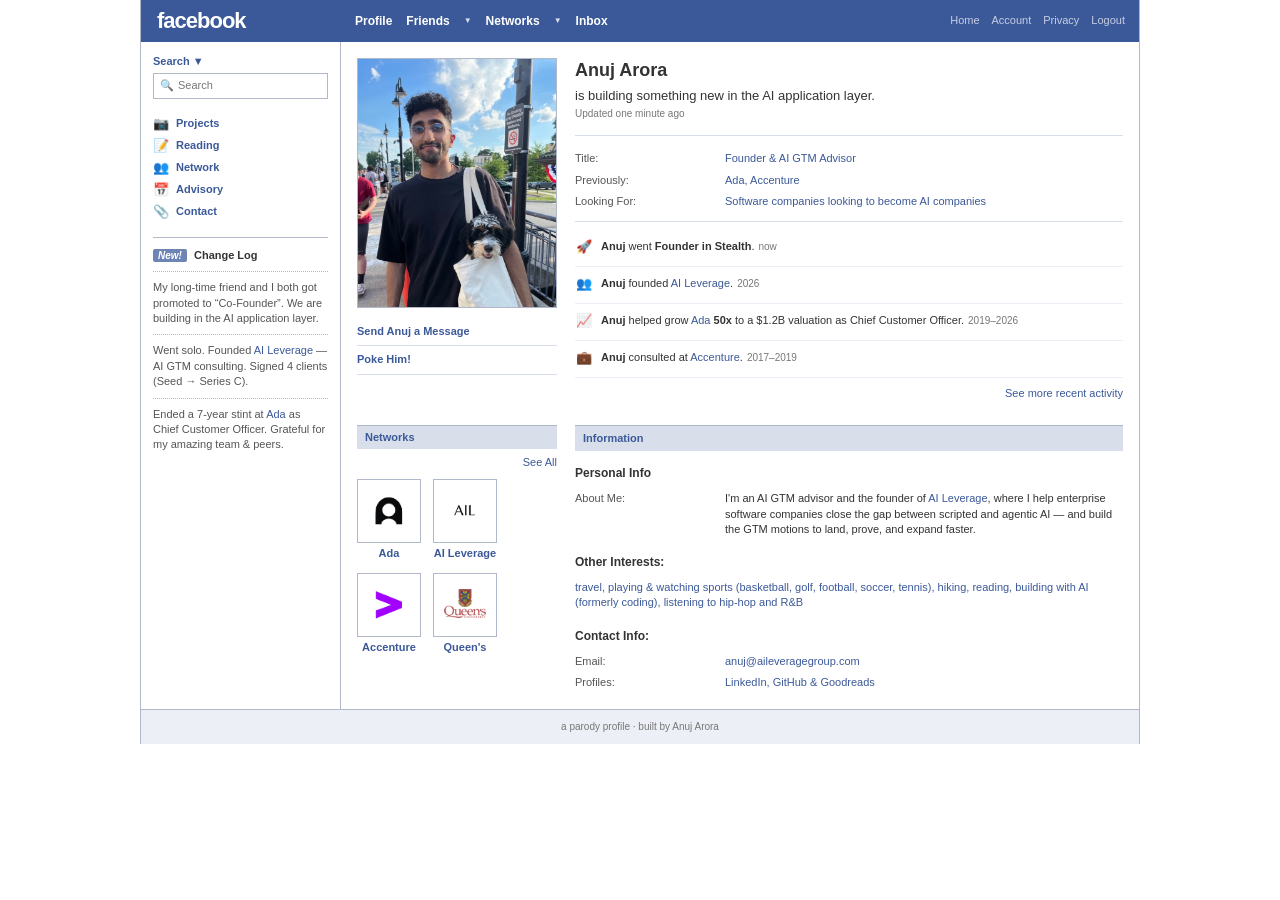
<file: index.html>
<!DOCTYPE html>
<html lang="en">
<head>
  <meta charset="UTF-8" />
  <meta name="viewport" content="width=device-width, initial-scale=1.0" />
  <title>Anuj Arora | facebook</title>
  <meta name="description" content="AI GTM advisor and founder of AI Leverage. Former Chief Customer Officer at Ada. (Now in glorious 2007 vision.)" />
  <meta name="author" content="Anuj Arora" />

  <meta property="og:title" content="Anuj Arora" />
  <meta property="og:description" content="AI GTM advisor and founder of AI Leverage. Former Chief Customer Officer at Ada." />
  <meta property="og:image" content="https://anujarora8.github.io/headshot.jpg" />
  <meta property="og:url" content="https://anujarora8.github.io/" />
  <meta property="og:type" content="website" />
  <meta name="twitter:card" content="summary" />
  <meta name="twitter:title" content="Anuj Arora" />
  <meta name="twitter:description" content="AI GTM advisor and founder of AI Leverage. Former Chief Customer Officer at Ada." />
  <meta name="twitter:image" content="https://anujarora8.github.io/headshot.jpg" />

  <link rel="icon" type="image/png" href="favicon.png" />
  <link rel="apple-touch-icon" href="apple-touch-icon.png" />
  <meta name="theme-color" content="#3b5998" />

  <style>
    :root {
      --fb-blue: #3b5998;
      --fb-blue-dark: #2f477a;
      --fb-link: #3b5998;
      --fb-light: #d8dfea;
      --fb-lighter: #eceff5;
      --fb-border: #b0b8c9;
      --fb-text: #333;
      --fb-gray: #777;
    }

    * { box-sizing: border-box; }

    body {
      margin: 0;
      background: #fff;
      color: var(--fb-text);
      font-family: 'Lucida Grande', Tahoma, Verdana, Arial, sans-serif;
      font-size: 11px;
      line-height: 1.4;
    }

    a { color: var(--fb-link); text-decoration: none; }
    a:hover { text-decoration: underline; }

    .page { max-width: 1000px; margin: 0 auto; border-left: 1px solid var(--fb-border); border-right: 1px solid var(--fb-border); }

    /* ---------- Top bar ---------- */
    .topbar {
      background: var(--fb-blue);
      display: flex;
      align-items: stretch;
      height: 42px;
    }
    .logo {
      background: var(--fb-blue);
      color: #fff;
      font-family: 'Lucida Grande', Tahoma, sans-serif;
      font-weight: bold;
      font-size: 22px;
      letter-spacing: -1px;
      padding: 0 16px;
      display: flex;
      align-items: center;
      width: 200px;
    }
    .nav {
      flex: 1;
      display: flex;
      align-items: center;
      gap: 14px;
      padding: 0 14px;
      color: #fff;
      font-size: 12px;
    }
    .nav span { cursor: default; user-select: none; }
    .nav .primary { font-weight: bold; }
    .nav .caret { font-size: 8px; opacity: 0.8; }
    .nav .right {
      margin-left: auto;
      display: flex;
      gap: 12px;
      font-size: 11px;
      color: #c5cee4;
    }
    .nav .right a { color: #c5cee4; }

    /* ---------- Layout ---------- */
    .layout { display: flex; }
    .sidebar { width: 200px; flex: 0 0 200px; padding: 12px; border-right: 1px solid var(--fb-border); }
    .main { flex: 1; background: #fff; }

    /* ---------- Sidebar ---------- */
    .search label { font-weight: bold; color: var(--fb-blue); display: block; margin-bottom: 4px; }
    .search .box {
      border: 1px solid var(--fb-border);
      background: #fff;
      padding: 4px 6px;
      display: flex;
      align-items: center;
      gap: 4px;
      color: var(--fb-gray);
    }
    .search .box span { color: #aaa; }

    .navlist { list-style: none; margin: 14px 0; padding: 0; }
    .navlist li { display: flex; align-items: center; gap: 7px; padding: 3px 0; color: var(--fb-link); font-weight: bold; }
    .navlist .ico {
      width: 16px; height: 16px;
      display: inline-flex; align-items: center; justify-content: center;
      font-size: 13px; flex: 0 0 16px;
    }
    .navlist a { font-weight: bold; }

    .changelog { border-top: 1px solid var(--fb-border); padding-top: 10px; margin-top: 12px; color: #555; }
    .changelog .tag {
      background: #6d84b4; color: #fff; font-weight: bold; font-style: italic;
      padding: 1px 5px; border-radius: 2px; font-size: 10px; margin-right: 4px;
    }
    .changelog strong { color: #333; }
    .changelog .cl-item { border-top: 1px dotted var(--fb-border); padding-top: 8px; margin-top: 8px; }
    .changelog .cl-item p { margin: 0; }

    .ad {
      margin-top: 16px;
      border: 1px solid var(--fb-border);
      text-align: center;
      background: linear-gradient(#5a5a5a, #2c2c2c);
      color: #fff;
      padding: 22px 10px 16px;
    }
    .ad .kicker { font-size: 9px; color: #bbb; letter-spacing: 1px; text-transform: uppercase; }
    .ad .mark { font-size: 26px; font-weight: bold; letter-spacing: 1px; margin: 18px 0 6px; }
    .ad .mark em { color: #f7b500; font-style: normal; }
    .ad .sub { font-size: 10px; color: #cfcfcf; }

    /* ---------- Main / profile head ---------- */
    .profile-top { display: flex; gap: 18px; padding: 16px; }
    .photo {
      width: 200px; flex: 0 0 200px;
    }
    .photo img { width: 100%; aspect-ratio: 4 / 5; object-fit: cover; object-position: top center; display: block; border: 1px solid var(--fb-border); }
    .photo .actions { margin-top: 10px; }
    .photo .actions a { display: block; padding: 6px 0; border-bottom: 1px solid var(--fb-light); font-weight: bold; }

    .id { flex: 1; }
    .id h1 { font-size: 18px; font-weight: bold; color: #333; margin: 0 0 4px; }
    .id .status { font-size: 13px; color: #333; margin-bottom: 2px; }
    .id .updated { font-size: 10px; color: var(--fb-gray); margin-bottom: 14px; }

    .info-table { border-top: 1px solid var(--fb-light); padding-top: 12px; }
    .info-table .row { display: flex; padding: 3px 0; }
    .info-table .k { width: 150px; flex: 0 0 150px; color: #555; }
    .info-table .v { color: var(--fb-link); }

    /* ---------- Mini feed ---------- */
    .feed { padding: 8px 0 0; margin-top: 8px; border-top: 1px solid var(--fb-light); }
    .feed .item {
      display: flex; align-items: flex-start; gap: 8px;
      padding: 9px 0; border-bottom: 1px solid var(--fb-lighter);
    }
    .feed .fico {
      width: 18px; height: 18px; flex: 0 0 18px;
      display: inline-flex; align-items: center; justify-content: center; font-size: 13px;
    }
    .feed .txt { flex: 1; }
    .feed .time { color: var(--fb-gray); font-size: 10px; margin-left: 4px; }
    .feed .x { color: #ccc; font-size: 12px; }
    .feed .more { text-align: right; padding: 8px 0; }

    /* ---------- Mutual friends ---------- */
    .mutual { margin-top: 0; }
    .panel-head {
      background: var(--fb-light); color: var(--fb-blue); font-weight: bold;
      padding: 4px 8px; border-top: 1px solid var(--fb-border);
      display: flex; justify-content: space-between; align-items: center;
    }
    .mutual .sub { padding: 6px 0 8px; color: #555; display: flex; justify-content: space-between; }
    .friends-grid { display: flex; flex-wrap: wrap; gap: 12px; padding-bottom: 8px; max-width: 140px; }
    .friend { display: block; text-align: center; width: 64px; text-decoration: none; }
    .friend:hover .name { text-decoration: underline; }
    .friend .thumb { transition: opacity 0.15s; }
    .friend:hover .thumb { opacity: 0.85; }
    .friend .thumb {
      width: 64px; height: 64px;
      display: flex; align-items: center; justify-content: center;
      font-weight: bold; color: #fff; font-size: 20px; overflow: hidden;
    }
    .friend .thumb img { width: 100%; height: 100%; display: block; }
    .friend .thumb img.contain { object-fit: contain; padding: 8px; box-sizing: border-box; background: #fff; }
    .friend .thumb img.cover { object-fit: cover; }
    .friend .name { color: var(--fb-link); font-weight: bold; margin-top: 3px; }

    /* ---------- Information block ---------- */
    .information { padding: 14px 16px 24px; }
    .information .block-title {
      background: var(--fb-light); color: var(--fb-blue); font-weight: bold;
      padding: 5px 8px; border-top: 1px solid var(--fb-border); margin-bottom: 12px;
    }
    .information h3 { font-size: 12px; color: #333; margin: 14px 0 6px; }
    .information .row { display: flex; padding: 3px 0; }
    .information .k { width: 150px; flex: 0 0 150px; color: #555; }
    .information .v { color: var(--fb-link); }
    .information .v.text { color: #333; }

    .footer {
      border-top: 1px solid var(--fb-border); background: var(--fb-lighter);
      padding: 10px 16px; color: var(--fb-gray); font-size: 10px; text-align: center;
    }

    .right-col { border-left: 1px solid var(--fb-light); }
    .main-cols { display: flex; }
    .col-left { flex: 1; min-width: 0; }
    .col-info { width: 100%; }

    @media (max-width: 760px) {
      /* Header: let it wrap instead of clipping, drop secondary links */
      .topbar { height: auto; }
      .logo { width: auto; font-size: 20px; padding: 8px 14px; }
      .nav { flex-wrap: wrap; gap: 8px 12px; height: auto; padding: 8px 14px; }
      .nav .right { display: none; }

      /* Stack the columns: main content first, sidebar (Change Log) below */
      .layout { flex-direction: column; }
      .main { order: 1; }
      .sidebar {
        order: 2; width: auto; flex: 0 0 auto;
        border-right: none; border-top: 1px solid var(--fb-border);
      }

      /* Profile head + Networks/Information rows stack vertically */
      .profile-top { flex-direction: column; gap: 14px; }
      .photo { width: 100%; flex: 0 0 auto; max-width: 260px; }
      .photo.mutual { max-width: none; }
      .info-table .k, .information .k { width: 110px; flex-basis: 110px; }
    }
  </style>
</head>
<body>
  <div class="page">

    <!-- ===== Top bar ===== -->
    <div class="topbar">
      <div class="logo">facebook</div>
      <div class="nav">
        <span class="primary">Profile</span>
        <span class="primary">Friends</span><span class="caret">&#9660;</span>
        <span class="primary">Networks</span><span class="caret">&#9660;</span>
        <span class="primary">Inbox</span>
        <span class="right">
          <span>Home</span>
          <span>Account</span>
          <span>Privacy</span>
          <span>Logout</span>
        </span>
      </div>
    </div>

    <!-- ===== Layout ===== -->
    <div class="layout">

      <!-- ----- Sidebar ----- -->
      <div class="sidebar">
        <div class="search">
          <label>Search &#9660;</label>
          <div class="box"><span>&#128269;</span> Search</div>
        </div>

        <ul class="navlist">
          <li><span class="ico">&#128247;</span><a href="https://github.com/anujarora8" target="_blank" rel="noopener">Projects</a></li>
          <li><span class="ico">&#128221;</span><a href="https://goodreads.com/anujarora" target="_blank" rel="noopener">Reading</a></li>
          <li><span class="ico">&#128101;</span><a href="https://linkedin.com/in/anujarora95" target="_blank" rel="noopener">Network</a></li>
          <li><span class="ico">&#128197;</span><a href="https://aileverage.dev" target="_blank" rel="noopener">Advisory</a></li>
          <li><span class="ico">&#128206;</span><a href="mailto:anuj@aileveragegroup.com">Contact</a></li>
        </ul>

        <div class="changelog">
          <span class="tag">New!</span> <strong>Change Log</strong>
          <div class="cl-item"><p>My long-time friend and I both got promoted to &ldquo;Co-Founder&rdquo;. We are building in the AI application layer.</p></div>
          <div class="cl-item"><p>Went solo. Founded <a href="https://aileverage.dev" target="_blank" rel="noopener">AI Leverage</a> &mdash; AI GTM consulting. Signed 4 clients (Seed &rarr; Series C).</p></div>
          <div class="cl-item"><p>Ended a 7-year stint at <a href="https://ada.cx" target="_blank" rel="noopener">Ada</a> as Chief Customer Officer. Grateful for my amazing team &amp; peers.</p></div>
        </div>
      </div>

      <!-- ----- Main ----- -->
      <div class="main">

        <div class="profile-top">
          <div class="photo">
            <img src="https://anujarora8.github.io/headshot.jpg" alt="Anuj Arora" />
            <div class="actions">
              <a href="mailto:anuj@aileveragegroup.com">Send Anuj a Message</a>
              <a href="mailto:anuj@aileveragegroup.com?subject=You've%20been%20POKED&body=You've%20been%20POKED">Poke Him!</a>
            </div>
          </div>

          <div class="id">
            <h1>Anuj Arora</h1>
            <div class="status">is building something new in the AI application layer.</div>
            <div class="updated">Updated one minute ago</div>

            <div class="info-table">
              <div class="row"><div class="k">Title:</div><div class="v">Founder &amp; AI GTM Advisor</div></div>
              <div class="row"><div class="k">Previously:</div><div class="v"><a href="https://ada.cx" target="_blank" rel="noopener">Ada</a>, <a href="https://www.accenture.com/" target="_blank" rel="noopener">Accenture</a></div></div>
              <div class="row"><div class="k">Looking For:</div><div class="v">Software companies looking to become AI companies</div></div>
            </div>

            <!-- ----- Mini feed ----- -->
            <div class="feed">
              <div class="item">
                <span class="fico">&#128640;</span>
                <div class="txt"><strong>Anuj</strong> went <strong>Founder in Stealth</strong>.<span class="time">now</span></div>
              </div>
              <div class="item">
                <span class="fico">&#128101;</span>
                <div class="txt"><strong>Anuj</strong> founded <a href="https://aileverage.dev" target="_blank" rel="noopener">AI Leverage</a>.<span class="time">2026</span></div>
              </div>
              <div class="item">
                <span class="fico">&#128200;</span>
                <div class="txt"><strong>Anuj</strong> helped grow <a href="https://ada.cx" target="_blank" rel="noopener">Ada</a> <strong>50x</strong> to a $1.2B valuation as Chief Customer Officer.<span class="time">2019&ndash;2026</span></div>
              </div>
              <div class="item">
                <span class="fico">&#128188;</span>
                <div class="txt"><strong>Anuj</strong> consulted at <a href="https://www.accenture.com/" target="_blank" rel="noopener">Accenture</a>.<span class="time">2017&ndash;2019</span></div>
              </div>
              <div class="more"><a href="https://linkedin.com/in/anujarora95" target="_blank" rel="noopener">See more recent activity</a></div>
            </div>
          </div>
        </div>

        <!-- ----- Mutual friends ----- -->
        <div class="profile-top" style="padding-top:0;">
          <div class="photo mutual">
            <div class="panel-head"><span>Networks</span></div>
            <div class="sub"><span></span><a href="https://linkedin.com/in/anujarora95" target="_blank" rel="noopener">See All</a></div>
            <div class="friends-grid">
              <a class="friend" href="https://ada.cx" target="_blank" rel="noopener"><div class="thumb"><img class="contain" src="ada.png" alt="Ada" /></div><div class="name">Ada</div></a>
              <a class="friend" href="https://aileverage.dev" target="_blank" rel="noopener"><div class="thumb"><img class="contain" src="ail.png" alt="AI Leverage" /></div><div class="name">AI&nbsp;Leverage</div></a>
              <a class="friend" href="https://www.accenture.com/" target="_blank" rel="noopener"><div class="thumb"><img class="contain" src="accenture.png" alt="Accenture" /></div><div class="name">Accenture</div></a>
              <a class="friend" href="https://www.queensu.ca" target="_blank" rel="noopener"><div class="thumb"><img class="contain" src="queens.png" alt="Queen's University" /></div><div class="name">Queen's</div></a>
            </div>
          </div>

          <!-- ----- Information ----- -->
          <div class="id">
            <div class="information" style="padding:0;">
              <div class="block-title">Information</div>

              <h3>Personal Info</h3>
              <div class="row"><div class="k">About Me:</div><div class="v text">I'm an AI GTM advisor and the founder of <a href="https://aileverage.dev" target="_blank" rel="noopener">AI Leverage</a>, where I help enterprise software companies close the gap between scripted and agentic AI &mdash; and build the GTM motions to land, prove, and expand faster.</div></div>

              <h3>Other Interests:</h3>
              <div class="row"><div class="v">travel, playing &amp; watching sports (basketball, golf, football, soccer, tennis), hiking, reading, building with AI (formerly coding), listening to hip-hop and R&amp;B</div></div>

              <h3>Contact Info:</h3>
              <div class="row"><div class="k">Email:</div><div class="v"><a href="mailto:anuj@aileveragegroup.com">anuj@aileveragegroup.com</a></div></div>
              <div class="row"><div class="k">Profiles:</div><div class="v"><a href="https://linkedin.com/in/anujarora95" target="_blank" rel="noopener">LinkedIn</a>, <a href="https://github.com/anujarora8" target="_blank" rel="noopener">GitHub</a> &amp; <a href="https://goodreads.com/anujarora" target="_blank" rel="noopener">Goodreads</a></div></div>
            </div>
          </div>
        </div>

      </div>
    </div>

    <div class="footer">
      a parody profile &middot; built by Anuj Arora
    </div>
  </div>
</body>
</html>
</file>
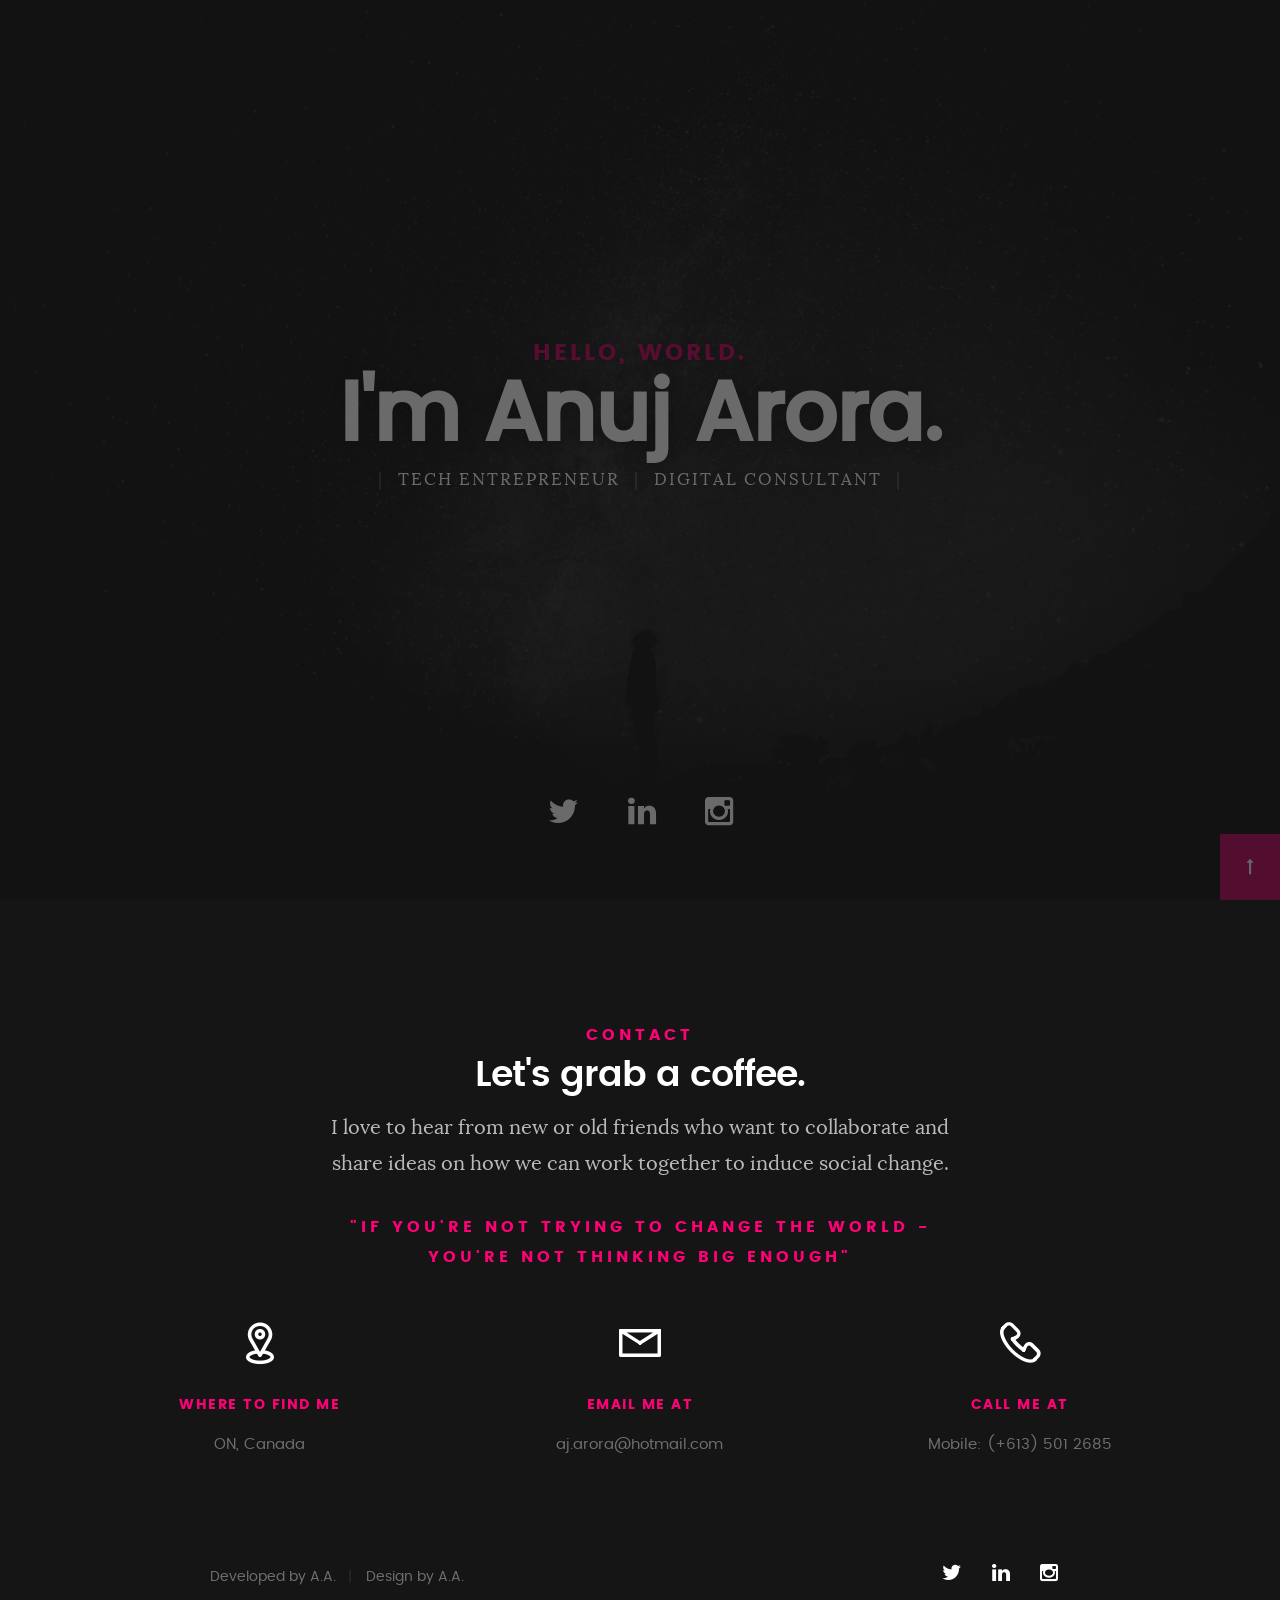
<file: anujarora.ca/index.html>
<!DOCTYPE html>
<!--[if IE 8 ]><html class="no-js oldie ie8" lang="en"> <![endif]-->
<!--[if IE 9 ]><html class="no-js oldie ie9" lang="en"> <![endif]-->
<!--[if (gte IE 9)|!(IE)]><!--><html class="no-js" lang="en"> <!--<![endif]-->
<head>

   <!--- basic page needs
   ================================================== -->
   <meta charset="utf-8">
	<title>Anuj Arora</title>
	<meta name="description" content="">  
	<meta name="author" content="">

   <!-- mobile specific metas
   ================================================== -->
	<meta name="viewport" content="width=device-width, initial-scale=1, maximum-scale=1">

 	<!-- CSS
   ================================================== -->
   <link rel="stylesheet" href="css/base.css">  
   <link rel="stylesheet" href="css/main.css">
   <link rel="stylesheet" href="css/vendor.css">     

   <!-- script
   ================================================== -->   
	<script src="js/modernizr.js"></script>
	<script src="js/pace.min.js"></script>

   <!-- favicons
	================================================== -->
	<link rel="icon" type="image/png" href="favicon_a.png">

</head>

<body id="top">

	<!-- intro section
   ================================================== -->
   <section id="intro">   

   	<div class="intro-overlay"></div>	

   	<div class="intro-content">
   		<div class="row">

   			<div class="col-twelve">

	   			<h5>Hello, World.</h5>
	   			<h1>I'm Anuj Arora.</h1>

	   			<p class="intro-position">
	   				<span>Tech Entrepreneur</span>
	   				<span>Digital Consultant</span> 
	   			</p>

	   		</div>  
   			
   		</div>   		 		
   	</div> <!-- /intro-content --> 

   	<ul class="intro-social">        
         <li><a href="https://twitter.com/ajarora_"><i class="fa fa-twitter"></i></a></li>
         <li><a href="https://ca.linkedin.com/in/anujarora95"><i class="fa fa-linkedin"></i></a></li>
         <li><a href="https://www.instagram.com/anujarora_/"><i class="fa fa-instagram"></i></a></li>
      </ul> <!-- /intro-social -->      	

   </section> <!-- /intro -->
	
   <!-- contact
   ================================================== -->
	<section id="contact">

		<div class="row section-intro">
   		<div class="col-twelve">

   			<h5>Contact</h5>
   			<h1>Let's grab a coffee.</h1>

   			<p class="lead">I love to hear from new or old friends who want to collaborate and share ideas on how we can work together to induce social change. </p>
   			<h5>"If you're not trying to change the World - you're not thinking big enough"</h5>

   		</div> 
   	</div> <!-- /section-intro -->

   	<div class="row contact-info">

   		<div class="col-four tab-full">

   			<div class="icon">
   				<i class="icon-pin"></i>
   			</div>

   			<h5>Where to find me</h5>

   			<p>
            ON, Canada
            </p>

   		</div>

   		<div class="col-four tab-full collapse">

   			<div class="icon">
   				<i class="icon-mail"></i>
   			</div>

   			<h5>Email Me At</h5>

   			<p>aj.arora@hotmail.com		     
			   </p>

   		</div>

   		<div class="col-four tab-full">

   			<div class="icon">
   				<i class="icon-phone"></i>
   			</div>

   			<h5>Call Me At</h5>

   			<p>Mobile: (+613) 501 2685<br>
			   </p>

   		</div>
   		
   	</div> <!-- /contact-info -->
		
	</section> <!-- /contact -->


   <!-- footer
   ================================================== -->

   <footer>
     	<div class="row">

     		<div class="col-six tab-full pull-right social">

     			<ul class="footer-social">        
					 <li><a href="https://twitter.com/ajarora_"><i class="fa fa-twitter"></i></a></li>
         			 <li><a href="https://ca.linkedin.com/in/anujarora95"><i class="fa fa-linkedin"></i></a></li>
         			 <li><a href="https://www.instagram.com/anujarora_/"><i class="fa fa-instagram"></i></a></li>
			   </ul> 
	      		
	      </div>

      	<div class="col-six tab-full">
	      	<div class="copyright">
		        	<span>Developed by A.A.</span> 
		        	<span>Design by A.A.</span>	         	
		         </div>		                  
	      	</div>

	      	<div id="go-top">
		         <a class="smoothscroll" title="Back to Top" href="#top"><i class="fa fa-long-arrow-up"></i></a>
		      </div>

      	</div> <!-- /row -->     	
   </footer>  

   <div id="preloader"> 
    	<div id="loader"></div>
   </div> 

   <!-- Java Script
   ================================================== --> 
   <script src="js/jquery-2.1.3.min.js"></script>
   <script src="js/plugins.js"></script>
   <script src="js/main.js"></script>

</body>

</html>
</file>
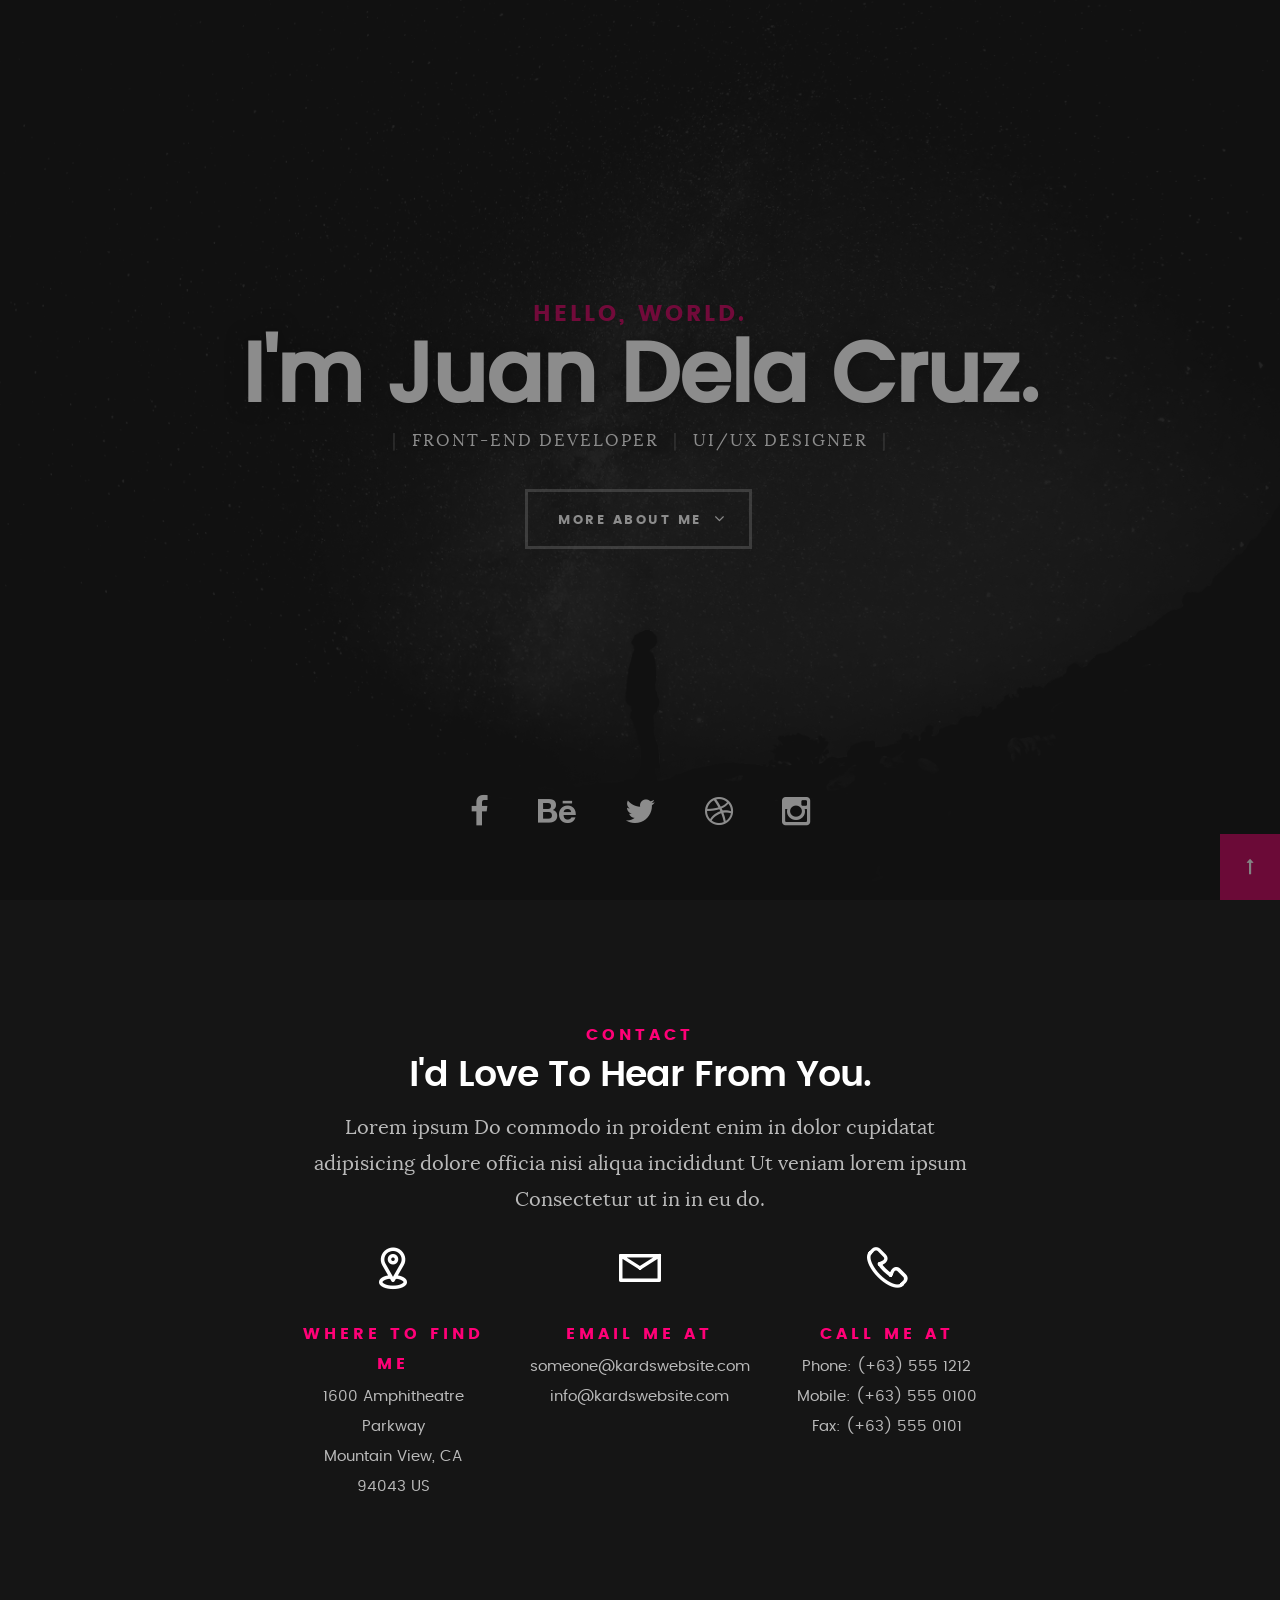
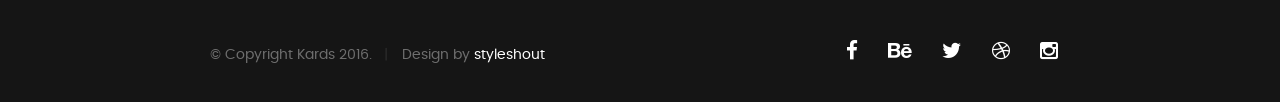
<file: anujarora.ca/styles.html>
<!DOCTYPE html>
<!--[if IE 8 ]><html class="no-js oldie ie8" lang="en"> <![endif]-->
<!--[if IE 9 ]><html class="no-js oldie ie9" lang="en"> <![endif]-->
<!--[if (gte IE 9)|!(IE)]><!--><html class="no-js" lang="en"> <!--<![endif]-->
<head>

   <!--- basic page needs
   ================================================== -->
   <meta charset="utf-8">
	<title>Anuj Arora</title>
	<meta name="description" content="">  
	<meta name="author" content="">

   <!-- mobile specific metas
   ================================================== -->
	<meta name="viewport" content="width=device-width, initial-scale=1, maximum-scale=1">

 	<!-- CSS
   ================================================== -->
   <link rel="stylesheet" href="css/base.css">  
   <link rel="stylesheet" href="css/main.css">
   <link rel="stylesheet" href="css/vendor.css">

   <style type="text/css" media="screen">

   	#styles { 
   		background: white;
   		padding-top: 12rem;
   		padding-bottom: 12rem;
   	}
   	#styles .row {
   		max-width: 1024px;
     	}
     	#styles .section-intro {
   		max-width: 800px;
     	}
      	
   </style>       

   <!-- script
   ================================================== -->
	<script src="js/modernizr.js"></script>
	<script src="js/pace.min.js"></script>

   <!-- favicons
	================================================== -->
	<link rel="icon" type="image/png" href="favicon_a.png">

</head>

<body id="top">

	<!-- intro section
   ================================================== -->
   <section id="intro">   

   	<div class="intro-overlay"></div>	

   	<div class="intro-content">
   		<div class="row">

   			<div class="col-twelve">

	   			<h5>Hello, World.</h5>
	   			<h1>I'm Juan Dela Cruz.</h1>

	   			<p class="intro-position">
	   				<span>Front-end Developer</span>
	   				<span>UI/UX Designer</span> 
	   			</p>

	   			<a class="button stroke smoothscroll" href="#about" title="">More About Me</a>

	   		</div>  
   			
   		</div>   		 		
   	</div> <!-- /intro-content --> 

   	<ul class="intro-social">        
         <li><a href="#"><i class="fa fa-facebook"></i></a></li>
         <li><a href="#"><i class="fa fa-behance"></i></a></li>
         <li><a href="#"><i class="fa fa-twitter"></i></a></li>
         <li><a href="#"><i class="fa fa-dribbble"></i></a></li>
         <li><a href="#"><i class="fa fa-instagram"></i></a></li>
      </ul> <!-- /intro-social -->      	

   </section> <!-- /intro -->

   <!-- contact
   ================================================== -->
	<section id="contact">

		<div class="row section-intro">
   		<div class="col-twelve">

   			<h5>Contact</h5>
   			<h1>I'd Love To Hear From You.</h1>

   			<p class="lead">Lorem ipsum Do commodo in proident enim in dolor cupidatat adipisicing dolore officia nisi aliqua incididunt Ut veniam lorem ipsum Consectetur ut in in eu do.</p>

   		</div> 

   	<div class="row contact-info">

   		<div class="col-four tab-full">

   			<div class="icon">
   				<i class="icon-pin"></i>
   			</div>

   			<h5>Where to find me</h5>

   			<p>
            1600 Amphitheatre Parkway<br>
            Mountain View, CA<br>
            94043 US
            </p>

   		</div>

   		<div class="col-four tab-full collapse">

   			<div class="icon">
   				<i class="icon-mail"></i>
   			</div>

   			<h5>Email Me At</h5>

   			<p>someone@kardswebsite.com<br>
			   	info@kardswebsite.com			     
			   </p>

   		</div>

   		<div class="col-four tab-full">

   			<div class="icon">
   				<i class="icon-phone"></i>
   			</div>

   			<h5>Call Me At</h5>

   			<p>Phone: (+63) 555 1212<br>
			   	Mobile: (+63) 555 0100<br>
			     	Fax: (+63) 555 0101
			   </p>

   		</div>
   		
   	</div> <!-- /contact-info -->
		
	</section> <!-- /contact -->


   <!-- footer
   ================================================== -->

   <footer>
     	<div class="row">

     		<div class="col-six tab-full pull-right social">

     			<ul class="footer-social">        
			      <li><a href="#"><i class="fa fa-facebook"></i></a></li>
			      <li><a href="#"><i class="fa fa-behance"></i></a></li>
			      <li><a href="#"><i class="fa fa-twitter"></i></a></li>
			      <li><a href="#"><i class="fa fa-dribbble"></i></a></li>
			      <li><a href="#"><i class="fa fa-instagram"></i></a></li>
			   </ul> 
	      		
	      </div>

      	<div class="col-six tab-full">
	      	<div class="copyright">
		        	<span>© Copyright Kards 2016.</span> 
		        	<span>Design by <a href="http://www.styleshout.com/">styleshout</a></span>	         	
		         </div>		                  
	      	</div>

	      	<div id="go-top">
		         <a class="smoothscroll" title="Back to Top" href="#top"><i class="fa fa-long-arrow-up"></i></a>
		      </div>

      	</div> <!-- /row -->     	
   </footer>    

   <div id="preloader"> 
    	<div id="loader"></div>
   </div> 

   <!-- Java Script
   ================================================== --> 
   <script src="js/jquery-2.1.3.min.js"></script>
   <script src="js/plugins.js"></script>
   <script src="js/main.js"></script>

</body>

</html>
</file>
<file: anujarora.ca/css/base.css>
/**
 * =================================================================== 
 *
 *  Kards v1.0 Base Stylesheet
 *  url: styleshout.com
 *  03-01-2016
 *  ------------------------------------------------------------------
 *  TOC:
 *  01. reset
 *  02. basic/base setup styles
 *  03. grid
 *  04. MISC
 *
 * =================================================================== 
 */

/** 
 * ===================================================================
 * 01. reset - normalize.css v3.0.2 | MIT License | git.io/normalize
 *
 * ------------------------------------------------------------------- 
 */
html {
	font-family: sans-serif;
	-ms-text-size-adjust: 100%;
	-webkit-text-size-adjust: 100%;
}

body {
	margin: 0;
}

article,
aside,
details,
figcaption,
figure,
footer,
header,
hgroup,
main,
menu,
nav,
section,
summary {
	display: block;
}

audio,
canvas,
progress,
video {
	display: inline-block;
	vertical-align: baseline;
}

audio:not([controls]) {
	display: none;
	height: 0;
}

[hidden],
template {
	display: none;
}

a {
	background: transparent;
}

a:active,
a:hover {
	outline: 0;
}

abbr[title] {
	border-bottom: 1px dotted;
}

b,
strong {
	font-weight: bold;
}

dfn {
	font-style: italic;
}

h1 {
	font-size: 2em;
	margin: 0.67em 0;
}

mark {
	background: #ff0;
	color: #000;
}

small {
	font-size: 80%;
}

sub,
sup {
	font-size: 75%;
	line-height: 0;
	position: relative;
	vertical-align: baseline;
}

sup {
	top: -0.5em;
}

sub {
	bottom: -0.25em;
}

img {
	border: 0;
}

svg:not(:root) {
	overflow: hidden;
}

figure {
	margin: 1em 40px;
}

hr {
	-moz-box-sizing: content-box;
	box-sizing: content-box;
	height: 0;
}

pre {
	overflow: auto;
}

code,
kbd,
pre,
samp {
	font-family: monospace, monospace;
	font-size: 1em;
}

button,
input,
optgroup,
select,
textarea {
	color: inherit;
	font: inherit;
	margin: 0;
}

button {
	overflow: visible;
}

button,
select {
	text-transform: none;
}

button,
html input[type="button"],
input[type="reset"],
input[type="submit"] {
	-webkit-appearance: button;
	cursor: pointer;
}

button[disabled],
html input[disabled] {
	cursor: default;
}

button::-moz-focus-inner,
input::-moz-focus-inner {
	border: 0;
	padding: 0;
}

input {
	line-height: normal;
}

input[type="checkbox"],
input[type="radio"] {
	box-sizing: border-box;
	padding: 0;
}

input[type="number"]::-webkit-inner-spin-button,
input[type="number"]::-webkit-outer-spin-button {
	height: auto;
}

input[type="search"] {
	-webkit-appearance: textfield;
	-moz-box-sizing: content-box;
	-webkit-box-sizing: content-box;
	box-sizing: content-box;
}

input[type="search"]::-webkit-search-cancel-button,
input[type="search"]::-webkit-search-decoration {
	-webkit-appearance: none;
}

fieldset {
	border: 1px solid #c0c0c0;
	margin: 0 2px;
	padding: 0.35em 0.625em 0.75em;
}

legend {
	border: 0;
	padding: 0;
}

textarea {
	overflow: auto;
}

optgroup {
	font-weight: bold;
}

table {
	border-collapse: collapse;
	border-spacing: 0;
}

td,
th {
	padding: 0;
}

/** 
 * ===================================================================
 * 02. basic/base setup styles - (_basic.scss)
 *
 * ------------------------------------------------------------------- 
 */
html {
	font-size: 62.5%;
	box-sizing: border-box;
}

*,
*::before,
*::after {
	box-sizing: inherit;
}

body {
	font-weight: normal;
	line-height: 1;
	text-rendering: optimizeLegibility;
	word-wrap: break-word;
	-webkit-overflow-scrolling: touch;
	-webkit-text-size-adjust: none;
}

body,
input,
button {
	-moz-osx-font-smoothing: grayscale;
	-webkit-font-smoothing: antialiased;
}

/**
 * Media - (_basic.scss)
 * ------------------------------------------------------------------- 
 */
img,
video {
	max-width: 100%;
	height: auto;
}

/**
 * Typography resets - (_basic.scss)
 * ------------------------------------------------------------------- 
 */
div,
dl,
dt,
dd,
ul,
ol,
li,
h1,
h2,
h3,
h4,
h5,
h6,
pre,
form,
p,
blockquote,
th,
td {
	margin: 0;
	padding: 0;
}

h1,
h2,
h3,
h4,
h5,
h6 {
	-webkit-font-variant-ligatures: common-ligatures;
	-moz-font-variant-ligatures: common-ligatures;
	font-variant-ligatures: common-ligatures;
	text-rendering: optimizeLegibility;
}

em,
i {
	font-style: italic;
	line-height: inherit;
}

strong,
b {
	font-weight: bold;
	line-height: inherit;
}

small {
	font-size: 60%;
	line-height: inherit;
}

ol,
ul {
	list-style: none;
}

li {
	display: block;
}

/**
 * links - (_basic.scss)
 * ------------------------------------------------------------------- 
 */
a {
	text-decoration: none;
	line-height: inherit;
}

a img {
	border: none;
}

/**
 * inputs - (_basic.scss)
 * ------------------------------------------------------------------- 
 */
fieldset {
	margin: 0;
	padding: 0;
}

input[type="email"],
input[type="number"],
input[type="search"],
input[type="text"],
input[type="tel"],
input[type="url"],
input[type="password"],
textarea {
	-webkit-appearance: none;
	-moz-appearance: none;
	-ms-appearance: none;
	-o-appearance: none;
	appearance: none;
}

/** 
 * ===================================================================
 * 03. grid - (_grid.scss)
 *
 * ------------------------------------------------------------------- 
 */
.row {
	width: 94%;
	max-width: 1140px;
	margin: 0 auto;
}

.row:before,
.row:after {
	content: "";
	display: table;
}

.row:after {
	clear: both;
}

.row .row {
	width: auto;
	max-width: none;
	margin-left: -20px;
	margin-right: -20px;
}

[class*="col-"],
.bgrid {
	float: left;
}

[class*="col-"] + [class*="col-"].end {
	float: right;
}

[class*="col-"] {
	padding: 0 20px;
}

.col-one {
	width: 8.33333%;
}

.col-two,
.col-1-6 {
	width: 16.66667%;
}

.col-three,
.col-1-4 {
	width: 25%;
}

.col-four,
.col-1-3 {
	width: 33.33333%;
}

.col-five {
	width: 41.66667%;
}

.col-six,
.col-1-2 {
	width: 50%;
}

.col-seven {
	width: 58.33333%;
}

.col-eight,
.col-2-3 {
	width: 66.66667%;
}

.col-nine,
.col-3-4 {
	width: 75%;
}

.col-ten,
.col-5-6 {
	width: 83.33333%;
}

.col-eleven {
	width: 91.66667%;
}

.col-twelve,
.col-full {
	width: 100%;
}

/**
 * small screens - (_grid.scss)
 * --------------------------------------------------------------- 
 */
@media screen and (max-width:1024px) {
	.row .row {
		margin-left: -18px;
		margin-right: -18px;
	}

	[class*="col-"] {
		padding: 0 18px;
	}

}

/**
 * tablets - (_grid.scss)
 * --------------------------------------------------------------- 
 */
@media screen and (max-width:768px) {
	.row {
		width: auto;
		padding-left: 30px;
		padding-right: 30px;
	}

	.row .row {
		padding-left: 0;
		padding-right: 0;
		margin-left: -15px;
		margin-right: -15px;
	}

	[class*="col-"] {
		padding: 0 15px;
	}

	.tab-1-4 {
		width: 25%;
	}

	.tab-1-3 {
		width: 33.33333%;
	}

	.tab-1-2 {
		width: 50%;
	}

	.tab-2-3 {
		width: 66.66667%;
	}

	.tab-3-4 {
		width: 75%;
	}

	.tab-full {
		width: 100%;
	}

}

/**
 * large mobile devices - (_grid.scss)
 * --------------------------------------------------------------- 
 */
@media screen and (max-width:600px) {
	.row {
		padding-left: 25px;
		padding-right: 25px;
	}

	.row .row {
		margin-left: -10px;
		margin-right: -10px;
	}

	[class*="col-"] {
		padding: 0 10px;
	}

	.mob-1-4 {
		width: 25%;
	}

	.mob-1-2 {
		width: 50%;
	}

	.mob-3-4 {
		width: 75%;
	}

	.mob-full {
		width: 100%;
	}

}

/**
 * small mobile devices - (_grid.scss)
 * --------------------------------------------------------------- 
 */
@media screen and (max-width:400px) {
	.row .row {
		padding-left: 0;
		padding-right: 0;
		margin-left: 0;
		margin-right: 0;
	}

	[class*="col-"] {
		width: 100% !important;
		float: none !important;
		clear: both !important;
		margin-left: 0;
		margin-right: 0;
		padding: 0;
	}

	[class*="col-"] + [class*="col-"].end {
		float: none;
	}

}

/** 
 * ===================================================================
 * block grids - (_grid.scss)
 *
 * ------------------------------------------------------------------- 
 */
[class*="block-"]:before,
[class*="block-"]:after {
	content: "";
	display: table;
}

[class*="block-"]:after {
	clear: both;
}

.block-1-6 .bgrid {
	width: 16.66667%;
}

.block-1-4 .bgrid {
	width: 25%;
}

.block-1-3 .bgrid {
	width: 33.33333%;
}

.block-1-2 .bgrid {
	width: 50%;
}

/**
 * Clearing for block grid columns. Allow columns with 
 * different heights to align properly.
 */
.block-1-6 .bgrid:nth-child(6n+1),
.block-1-4 .bgrid:nth-child(4n+1),
.block-1-3 .bgrid:nth-child(3n+1),
.block-1-2 .bgrid:nth-child(2n+1) {
	clear: both;
}

/**
 * small screens - (_grid.scss)
 * --------------------------------------------------------------- 
 */
@media screen and (max-width:1024px) {
	.block-s-1-6 .bgrid {
		width: 16.66667%;
	}

	.block-s-1-4 .bgrid {
		width: 25%;
	}

	.block-s-1-3 .bgrid {
		width: 33.33333%;
	}

	.block-s-1-2 .bgrid {
		width: 50%;
	}

	.block-s-full .bgrid {
		width: 100%;
		clear: both;
	}

	[class*="block-s-"] .bgrid:nth-child(n) {
		clear: none;
	}

	.block-s-1-6 .bgrid:nth-child(6n+1),
	.block-s-1-4 .bgrid:nth-child(4n+1),
	.block-s-1-3 .bgrid:nth-child(3n+1),
	.block-s-1-2 .bgrid:nth-child(2n+1) {
		clear: both;
	}

}

/**
 * tablets - (_grid.scss)
 * --------------------------------------------------------------- 
 */
@media screen and (max-width:768px) {
	.block-tab-1-6 .bgrid {
		width: 16.66667%;
	}

	.block-tab-1-4 .bgrid {
		width: 25%;
	}

	.block-tab-1-3 .bgrid {
		width: 33.33333%;
	}

	.block-tab-1-2 .bgrid {
		width: 50%;
	}

	.block-tab-full .bgrid {
		width: 100%;
		clear: both;
	}

	[class*="block-tab-"] .bgrid:nth-child(n) {
		clear: none;
	}

	.block-tab-1-6 .bgrid:nth-child(6n+1),
	.block-tab-1-4 .bgrid:nth-child(4n+1),
	.block-tab-1-3 .bgrid:nth-child(3n+1),
	.block-tab-1-2 .bgrid:nth-child(2n+1) {
		clear: both;
	}

}

/**
 * large mobile devices - (_grid.scss)
 * --------------------------------------------------------------- 
 */
@media screen and (max-width:600px) {
	.block-mob-1-6 .bgrid {
		width: 16.66667%;
	}

	.block-mob-1-4 .bgrid {
		width: 25%;
	}

	.block-mob-1-3 .bgrid {
		width: 33.33333%;
	}

	.block-mob-1-2 .bgrid {
		width: 50%;
	}

	.block-mob-full .bgrid {
		width: 100%;
		clear: both;
	}

	[class*="block-mob-"] .bgrid:nth-child(n) {
		clear: none;
	}

	.block-mob-1-6 .bgrid:nth-child(6n+1),
	.block-mob-1-4 .bgrid:nth-child(4n+1),
	.block-mob-1-3 .bgrid:nth-child(3n+1),
	.block-mob-1-2 .bgrid:nth-child(2n+1) {
		clear: both;
	}

}

/**
 * stack on small mobile devices - (_grid.scss)
 * --------------------------------------------------------------- 
 */
@media screen and (max-width:400px) {
	.stack .bgrid {
		width: 100% !important;
		float: none !important;
		clear: both !important;
		margin-left: 0;
		margin-right: 0;
	}

}

/** 
 * ===================================================================
 * 04. MISC  - (_grid.scss)
 *
 * ------------------------------------------------------------------- 
 */

/**
 * Clearing - (http://nicolasgallagher.com/micro-clearfix-hack/
 */
.group:before,
.group:after {
	content: "";
	display: table;
}

.group:after {
	clear: both;
}

/**
 * Misc Helper Styles 
 */
.hide {
	display: none;
}

.invisible {
	visibility: hidden;
}

.antialiased {
	-webkit-font-smoothing: antialiased;
	-moz-osx-font-smoothing: grayscale;
}

.remove-bottom {
	margin-bottom: 0;
}

.half-bottom {
	margin-bottom: 1.5rem !important;
}

.add-bottom {
	margin-bottom: 3rem !important;
}

.no-border {
	border: none;
}

.full-width {
	width: 100%;
}

.text-center {
	text-align: center;
}

.text-left {
	text-align: left;
}

.text-right {
	text-align: right;
}

.pull-left {
	float: left;
}

.pull-right {
	float: right;
}

.align-center {
	margin-left: auto;
	margin-right: auto;
	text-align: center;
}

/*# sourceMappingURL=base.css.map */
</file>
<file: anujarora.ca/css/main.css>
/**
 * =================================================================== 
 *
 *  Kards v1.0 Main Stylesheet
 *  url: styleshout.com
 *  03-01-2016
 *  ------------------------------------------------------------------
 *  TOC:
 *  01. webfonts and iconfonts
 *  02. base style overrides
 *  03. typography & general theme styles
 *  04. preloader
 *  05. forms
 *  06. buttons 
 *  07. other components
 *  08. common styles
 *  09. header styles
 *  10. intro
 *  11. about
 *  12. resume
 *  13. portfolio
 *  14. call-to-action section
 *  15. services
 *  16. stats
 *  17. contact
 *  18. footer
 *
 * =================================================================== 
 */


/** 
 * ===================================================================
 * 01. webfonts and iconfonts - (_document-setup.scss)
 *
 * ------------------------------------------------------------------- 
 */
@import url("fonts.css");
@import url("font-awesome/css/font-awesome.min.css");
@import url("micons/micons.css");


/** 
 * ===================================================================
 * 02. base style overrides - (_document-setup.scss)
 *
 * ------------------------------------------------------------------- 
 */
html {
	font-size: 10px;
}

@media only screen and (max-width:1024px) {
	html {
		font-size: 9.411764705882353px;
	}
}
@media only screen and (max-width:768px) {
	html {
		font-size: 10px;
	}
}
@media only screen and (max-width:400px) {
	html {
		font-size: 9.411764705882353px;
	}
}

html, body {
	height: 100%;
}
body {
	background: #151515;
	font-family: "lora-regular", serif;
	font-size: 1.7rem;
	line-height: 3rem;
	color: #6e6e6e;
}

/**
 * links - (_document-setup.scss)
 * -------------------------------------------------------------------
 */
a, a:visited {
	color: #000000;
	-moz-transition: all 0.3s ease-in-out;
	-o-transition: all 0.3s ease-in-out;
	-webkit-transition: all 0.3s ease-in-out;
	-ms-transition: all 0.3s ease-in-out;
	transition: all 0.3s ease-in-out;
}
a:hover, a:focus, a:active {
	color: #FF0077;
	outline: 0;
}

/** 
 * ===================================================================
 * 03. typography & general theme styles - (_document-setup.scss)
 *
 * ------------------------------------------------------------------- 
 */
h1, h2, h3, h4, h5, h6, .h01, .h02, .h03, .h04, .h05, .h06 {
	font-family: "poppins-semibold", sans-serif;
	color: #313131;
	font-style: normal;
	text-rendering: optimizeLegibility;
	margin-bottom: 2.1rem;
}
h3, .h03, h4, .h04 {
	margin-bottom: 1.8rem;
}
h5, .h05, h6, .h06 {
	font-family: "poppins-bold";
	margin-bottom: 1.2rem;
}
h1, .h01 {
	font-size: 3.1rem;
	line-height: 1.355;
	letter-spacing: -.1rem;
}
@media only screen and (max-width:600px) {
	h1, .h01 {
		font-size: 2.6rem;
		letter-spacing: -.07rem;
	}
}
h2, .h02 {
	font-size: 2.4rem;
	line-height: 1.25;
}
h3, .h03 {
	font-size: 2rem;
	line-height: 1.5;
}
h4, .h04 {
	font-size: 1.7rem;
	line-height: 1.765;
}
h5, .h05 {
	font-size: 1.4rem;
	line-height: 1.714;
	text-transform: uppercase;
	letter-spacing: .15rem;
}
h6, .h06 {
	font-size: 1.3rem;
	line-height: 1.846;
	text-transform: uppercase;
	letter-spacing: .15rem;
}
p img {
	margin: 0;
}
p.lead {
	font-family: "lora-regular", serif;
	font-size: 2rem;
	line-height: 1.8;
	color: #888888;
}
@media only screen and (max-width:768px) {
	p.lead {
		font-size: 1.7rem;
	}
}
em, i, strong, b {
	font-size: 1.7rem;
	line-height: 3rem;
	font-style: normal;
	font-weight: normal;
}
em, i {
	font-family: "lora-italic", serif;
}
strong, b {
	font-family: "lora-bold", serif;
}
small {
	font-size: 1.2rem;
	line-height: inherit;
}
blockquote {
	margin: 3rem 0;
	padding-left: 4rem;
	position: relative;
}
blockquote:before {
	content: "\201C";
	font-size: 8rem;
	line-height: 0px;
	margin: 0;
	color: #313131;
	font-family: arial, sans-serif;
	position: absolute;
	top: 3rem;
	left: 0;
}
blockquote p {
	font-family: georgia, serif;
	font-style: italic;
	padding: 0;
	font-size: 1.9rem;
	line-height: 1.737;
}
blockquote cite {
	display: block;
	font-size: 1.3rem;
	font-style: normal;
	line-height: 1.616;
}
blockquote cite:before {
	content: "\2014 \0020";
}
blockquote cite a, blockquote cite a:visited {
	color: #888888;
	border: none;
}
abbr {
	font-family: "poppins-bold", serif;
	font-variant: small-caps;
	text-transform: lowercase;
	letter-spacing: .05rem;
	color: #888888;
}
var, kbd, samp, code, pre {
	font-family: Consolas, "Andale Mono", Courier, "Courier New", monospace;
}
pre {
	padding: 2.4rem 3rem 3rem;
	background: #F1F1F1;
}
code {
	font-size: 1.4rem;
	margin: 0 .2rem;
	padding: .3rem .6rem;
	white-space: nowrap;
	background: #F1F1F1;
	border: 1px solid #E1E1E1;
	border-radius: 3px;
}
pre > code {
	display: block;
	white-space: pre;
	line-height: 2;
	padding: 0;
	margin: 0;
}
pre.prettyprint > code {
	border: none;
}
del {
	text-decoration: line-through;
}
abbr[title], dfn[title] {
	border-bottom: 1px dotted;
	cursor: help;
}
mark {
	background: #FFF49B;
	color: #000;
}
hr {
	border: solid #d2d2d2;
	border-width: 1px 0 0;
	clear: both;
	margin: 2.4rem 0 1.5rem;
	height: 0;
}

/**
 * Lists - (_document-setup.scss)  
 * -------------------------------------------------------------------
 */
ol {
	list-style: decimal;
}
ul {
	list-style: disc;
}
li {
	display: list-item;
}
ol, ul {
	margin-left: 1.7rem;
}
ul li {
	padding-left: .4rem;
}
ul ul, ul ol, ol ol, ol ul {
	margin: .6rem 0 .6rem 1.7rem;
}
ul.disc li {
	display: list-item;
	list-style: none;
	padding: 0 0 0 .8rem;
	position: relative;
}
ul.disc li::before {
	content: "";
	display: inline-block;
	width: 8px;
	height: 8px;
	border-radius: 50%;
	background: #FF0077;
	position: absolute;
	left: -17px;
	top: 11px;
	vertical-align: middle;
}
dt {
	margin: 0;
	color: #FF0077;
}
dd {
	margin: 0 0 0 2rem;
}

/**
 * tables - (_document-setup.scss)  
 * -------------------------------------------------------------------
 */
table {
	border-width: 0;
	width: 100%;
	max-width: 100%;
	font-family: "lora-regular", sans-serif;
}
th, td {
	padding: 1.5rem 3rem;
	text-align: left;
	border-bottom: 1px solid #E8E8E8;
}
th {
	color: #313131;
	font-family: "poppins-bold", sans-serif;
}
td {
	line-height: 1.5;
}
th:first-child, td:first-child {
	padding-left: 0;
}
th:last-child, td:last-child {
	padding-right: 0;
}
.table-responsive {
	overflow-x: auto;
	-webkit-overflow-scrolling: touch;
}

/**
 * Spacing - (_document-setup.scss)  
 * -------------------------------------------------------------------
 */
button, .button {
	margin-bottom: 1.2;
}
fieldset {
	margin-bottom: 1.5rem;
}
input,
textarea,
select,
pre,
blockquote,
figure,
table,
p,
ul,
ol,
dl,
form,
.fluid-video-wrapper,
.ss-custom-select {
	margin-bottom: 3rem;
}

/**
 * floated image - (_document-setup.scss)  
 * -------------------------------------------------------------------
 */
img.pull-right {
	margin: .9rem 0 0 2.4rem;
}
img.pull-left {
	margin: .9rem 2.4rem 0 0;
}

/**
 * block grid paddings - (_document-setup.scss) 
 * -------------------------------------------------------------------
 */
.bgrid {
	padding: 0 20px;
}
@media only screen and (max-width:1024px) {
	.bgrid {
		padding: 0 18px;
	}
}
@media only screen and (max-width:768px) {
	.bgrid {
		padding: 0 15px;
	}
}
@media only screen and (max-width:600px) {
	.bgrid {
		padding: 0 10px;
	}
}
@media only screen and (max-width:400px) {
	.bgrid {
		padding: 0;
	}
}

/**
 * pace.js styles - minimal  - (_document-setup.scss)
 * -------------------------------------------------------------------
 */
.pace {
	-webkit-pointer-events: none;
	pointer-events: none;
	-webkit-user-select: none;
	-moz-user-select: none;
	user-select: none;
}
.pace-inactive {
	display: none;
}
.pace .pace-progress {
	background: #FF0077;
	position: fixed;
	z-index: 900;
	top: 0;
	right: 100%;
	width: 100%;
	height: 6px;
}

/** 
 * ===================================================================
 * 04. preloader - (_preloader-1.scss)
 *
 * ------------------------------------------------------------------- 
 */
#preloader {
	position: fixed;
	top: 0;
	left: 0;
	right: 0;
	bottom: 0;
	background: #151515;
	z-index: 800;
	height: 100%;
	width: 100%;
}
.no-js #preloader, .oldie #preloader {
	display: none;
}
#loader {
	position: absolute;
	left: 50%;
	top: 50%;
	width: 60px;
	height: 60px;
	margin: -30px 0 0 -30px;
	padding: 0;
}
#loader:before {
	content: "";
	border-top: 11px solid rgba(255, 255, 255, 0.1);
	border-right: 11px solid rgba(255, 255, 255, 0.1);
	border-bottom: 11px solid rgba(255, 255, 255, 0.1);
	border-left: 11px solid #FF0077;
	-webkit-animation: load 1.1s infinite linear;
	animation: load 1.1s infinite linear;
	display: block;
	border-radius: 50%;
	width: 60px;
	height: 60px;
}
@-webkit-keyframes load {
	0% {
		-webkit-transform: rotate(0deg);
		transform: rotate(0deg);
	}
	100% {
		-webkit-transform: rotate(360deg);
		transform: rotate(360deg);
	}
}
@keyframes load {
	0% {
		-webkit-transform: rotate(0deg);
		transform: rotate(0deg);
	}
	100% {
		-webkit-transform: rotate(360deg);
		transform: rotate(360deg);
	}
}

/** 
 * ===================================================================
 * 05. forms - (_forms.scss)
 *
 * ------------------------------------------------------------------- 
 */
fieldset {
	border: none;
}
input[type="email"],
input[type="number"],
input[type="search"],
input[type="text"],
input[type="tel"],
input[type="url"],
input[type="password"],
textarea,
select {
	display: block;
	height: 6rem;
	padding: 1.5rem 0;
	border: 0;
	outline: none;
	vertical-align: middle;
	color: #313131;
	font-family: "poppins-regular", sans-serif;
	font-size: 1.5rem;
	line-height: 3rem;
	max-width: 100%;
	background: transparent;
	border-bottom: 1px solid rgba(0, 0, 0, 0.3);
	-moz-transition: all 0.3s ease-in-out;
	-o-transition: all 0.3s ease-in-out;
	-webkit-transition: all 0.3s ease-in-out;
	-ms-transition: all 0.3s ease-in-out;
	transition: all 0.3s ease-in-out;
}
.ss-custom-select {
	position: relative;
	padding: 0;
}
.ss-custom-select select {
	-webkit-appearance: none;
	-moz-appearance: none;
	-ms-appearance: none;
	-o-appearance: none;
	appearance: none;
	text-indent: 0.01px;
	text-overflow: '';
	margin: 0;
	line-height: 3rem;
	vertical-align: middle;
}
.ss-custom-select select option {
	padding-left: 2rem;
	padding-right: 2rem;
}
.ss-custom-select select::-ms-expand {
	display: none;
}
.ss-custom-select::after {
	content: '\f0d7';
	font-family: 'FontAwesome';
	position: absolute;
	top: 50%;
	right: 1.5rem;
	margin-top: -10px;
	bottom: auto;
	width: 20px;
	height: 20px;
	line-height: 20px;
	font-size: 18px;
	text-align: center;
	pointer-events: none;
	color: #252525;
}

/* IE9 and below */
.oldie .ss-custom-select::after {
	display: none;
}
textarea {
	min-height: 25rem;
}
input[type="email"]:focus,
input[type="number"]:focus,
input[type="search"]:focus,
input[type="text"]:focus,
input[type="tel"]:focus,
input[type="url"]:focus,
input[type="password"]:focus,
textarea:focus,
select:focus {
	color: #cc005f;
	border-bottom: 1px solid #FF0077;
}
label, legend {
	font-family: "poppins-bold", sans-serif;
	font-size: 1.4rem;
	margin-bottom: .6rem;
	color: #3b3b3b;
	display: block;
}
input[type="checkbox"], input[type="radio"] {
	display: inline;
}
label > .label-text {
	display: inline-block;
	margin-left: 1rem;
	font-family: "poppins-regular", sans-serif;
	line-height: inherit;
}
label > input[type="checkbox"], label > input[type="radio"] {
	margin: 0;
	position: relative;
	top: .15rem;
}

/**
 * Style Placeholder Text  
 * -
 */
::-webkit-input-placeholder {
	color: #a1a1a1;
}
:-moz-placeholder {
	color: #a1a1a1;  /* Firefox 18- */
}
::-moz-placeholder {
	color: #a1a1a1;  /* Firefox 19+ */
}
:-ms-input-placeholder {
	color: #a1a1a1;
}
.placeholder {
	color: #a1a1a1 !important;
}

/** 
 * ===================================================================
 * 06. buttons - (_button-essentials.scss)
 *
 * ------------------------------------------------------------------- 
 */
.button,
a.button,
button,
input[type="submit"],
input[type="reset"],
input[type="button"] {
	display: inline-block;
	font-family: "poppins-bold", sans-serif;
	font-size: 1.4rem;
	text-transform: uppercase;
	letter-spacing: .3rem;
	height: 5.4rem;
	line-height: 5.4rem;
	padding: 0 3rem;
	margin: 0 .3rem 1.2rem 0;
	background: #d8d8d8;
	color: #313131;
	text-decoration: none;
	cursor: pointer;
	text-align: center;
	white-space: nowrap;
	border: none;
	-moz-transition: all 0.3s ease-in-out;
	-o-transition: all 0.3s ease-in-out;
	-webkit-transition: all 0.3s ease-in-out;
	-ms-transition: all 0.3s ease-in-out;
	transition: all 0.3s ease-in-out;
}
.button:hover,
a.button:hover,
button:hover,
input[type="submit"]:hover,
input[type="reset"]:hover,
input[type="button"]:hover,
.button:focus,
button:focus,
input[type="submit"]:focus,
input[type="reset"]:focus,
input[type="button"]:focus {
	background: #bebebe;
	color: #000000;
	outline: 0;
}
.button.button-primary,
a.button.button-primary,
button.button-primary,
input[type="submit"].button-primary,
input[type="reset"].button-primary,
input[type="button"].button-primary {
	background: #313131;
	color: #FFFFFF;
}
.button.button-primary:hover,
a.button.button-primary:hover,
button.button-primary:hover,
input[type="submit"].button-primary:hover,
input[type="reset"].button-primary:hover,
input[type="button"].button-primary:hover,
.button.button-primary:focus,
button.button-primary:focus,
input[type="submit"].button-primary:focus,
input[type="reset"].button-primary:focus,
input[type="button"].button-primary:focus {
	background: #1f1f1f;
}
button.full-width, .button.full-width {
	width: 100%;
	margin-right: 0;
}
button.medium, .button.medium {
	height: 5.7rem !important;
	line-height: 5.7rem !important;
	padding: 0 1.8rem !important;
}
button.large, .button.large {
	height: 6rem !important;
	line-height: 6rem !important;
	padding: 0rem 3rem !important;
}
button.stroke, .button.stroke {
	background: transparent !important;
	border: 3px solid #313131;
	line-height: 4.8rem;
}
button.stroke.medium, .button.stroke.medium {
	line-height: 5.1rem !important;
}
button.stroke.large, .button.stroke.large {
	line-height: 5.4rem !important;
}
button.stroke:hover, .button.stroke:hover {
	border: 3px solid #FF0077;
	color: #FF0077;
}
button::-moz-focus-inner, input::-moz-focus-inner {
	border: 0;
	padding: 0;
}


/** 
 * ===================================================================
 * 07. other components - (_others.scss)
 *
 * ------------------------------------------------------------------- 
 */

/**
 * alert box - (_alert-box.scss)
 * -------------------------------------------------------------------
 */
.alert-box {
	padding: 2.1rem 4rem 2.1rem 3rem;
	position: relative;
	margin-bottom: 3rem;
	border-radius: 3px;
	font-family: "poppins-regular", sans-serif;
	font-size: 1.5rem;
}
.alert-box .close {
	position: absolute;
	right: 1.8rem;
	top: 1.8rem;
	cursor: pointer;
}
.ss-error {
	background-color: #ffd1d2;
	color: #e65153;
}
.ss-success {
	background-color: #c8e675;
	color: #758c36;
}
.ss-info {
	background-color: #d7ecfb;
	color: #4a95cc;
}
.ss-notice {
	background-color: #fff099;
	color: #bba31b;
}

/**
 * additional typo styles - (_additional-typo.scss)
 * -------------------------------------------------------------------
 */

/**
 * drop cap 
 */
.drop-cap:first-letter {
	float: left;
	margin: 0;
	padding: 1.5rem .6rem 0 0;
	font-size: 8.4rem;
	font-family: "poppins-bold", sans-serif;
	line-height: 6rem;
	text-indent: 0;
	background: transparent;
	color: #313131;
}

/**
 * line definition style
 */
.lining dt, .lining dd {
	display: inline;
	margin: 0;
}
.lining dt + dt:before, .lining dd + dt:before {
	content: "\A";
	white-space: pre;
}
.lining dd + dd:before {
	content: ", ";
}
.lining dd + dd:before {
	content: ", ";
}
.lining dd:before {
	content: ": ";
	margin-left: -0.2em;
}

/**
 * dictionary definition style
 */
.dictionary-style dt {
	display: inline;
	counter-reset: definitions;
}
.dictionary-style dt + dt:before {
	content: ", ";
	margin-left: -0.2em;
}
.dictionary-style dd {
	display: block;
	counter-increment: definitions;
}
.dictionary-style dd:before {
	content: counter(definitions, decimal) ". ";
}

/** 
 * Pull Quotes
 * -----------
 * markup:
 *
 * <aside class="pull-quote">
 *		<blockquote>
 *			<p></p>
 *		</blockquote>
 *	</aside>
 *
 * --------------------------------------------------------------------- 
 */
.pull-quote {
	position: relative;
	padding: 2.1rem 3rem 2.1rem 0px;
}
.pull-quote:before, .pull-quote:after {
	height: 1em;
	position: absolute;
	font-size: 8rem;
	font-family: Arial, Sans-Serif;
	color: #333;
}
.pull-quote:before {
	content: "\201C";
	top: 33px;
	left: 0;
}
.pull-quote:after {
	content: '\201D';
	bottom: -33px;
	right: 0;
}
.pull-quote blockquote {
	margin: 0;
}
.pull-quote blockquote:before {
	content: none;
}

/** 
 * Stats Tab
 * ---------
 * markup:
 *
 * <ul class="stats-tabs">
 *		<li><a href="#">[value]<em>[name]</em></a></li>
 *	</ul>
 *
 * Extend this object into your markup.
 *
 * ---------------------------------------------------------------------
 */
.stats-tabs {
	padding: 0;
	margin: 3rem 0;
}
.stats-tabs li {
	display: inline-block;
	margin: 0 1.5rem 3rem 0;
	padding: 0 1.5rem 0 0;
	border-right: 1px solid #ccc;
}
.stats-tabs li:last-child {
	margin: 0;
	padding: 0;
	border: none;
}
.stats-tabs li a {
	display: inline-block;
	font-size: 2.5rem;
	font-family: "poppins-bold", sans-serif;
	border: none;
	color: #252525;
}
.stats-tabs li a:hover {
	color: #FF0077;
}
.stats-tabs li a em {
	display: block;
	margin: .6rem 0 0 0;
	font-size: 1.4rem;
	font-family: "poppins-regular", sans-serif;
	color: #888888;
}

/**
 * skillbars - (_skillbars.scss)
 * -------------------------------------------------------------------
 */
.skill-bars {
	list-style: none;
	margin: 6rem 0 3rem;
}
.skill-bars li {
	height: .6rem;
	background: #a1a1a1;
	width: 100%;
	margin-bottom: 6rem;
	padding: 0;
	position: relative;
}
.skill-bars li strong {
	position: absolute;
	left: 0;
	top: -3rem;
	font-family: "poppins-bold", sans-serif;
	color: #313131;
	text-transform: uppercase;
	letter-spacing: .2rem;
	font-size: 1.5rem;
	line-height: 2.4rem;
}
.skill-bars li .progress {
	background: #313131;
	position: relative;
	height: 100%;
}
.skill-bars li .progress span {
	position: absolute;
	right: 0;
	top: -3.6rem;
	display: block;
	font-family: "poppins-regular", sans-serif;
	color: white;
	font-size: 1.1rem;
	line-height: 1;
	background: #313131;
	padding: .6rem .6rem;
	border-radius: 3px;
}
.skill-bars li .progress span::after {
	position: absolute;
	left: 50%;
	bottom: -5px;
	margin-left: -5px;
	border-right: 5px solid transparent;
	border-left: 5px solid transparent;
	border-top: 5px solid #313131;
	content: "";
}

.skill-bars li .percent5   { width: 5%; }
.skill-bars li .percent10  { width: 10%; }
.skill-bars li .percent15  { width: 15%; }
.skill-bars li .percent20  { width: 20%; }
.skill-bars li .percent25  { width: 25%; }
.skill-bars li .percent30  { width: 30%; }
.skill-bars li .percent35  { width: 35%; }
.skill-bars li .percent40  { width: 40%; }
.skill-bars li .percent45  { width: 45%; }
.skill-bars li .percent50  { width: 50%; }
.skill-bars li .percent55  { width: 55%; }
.skill-bars li .percent60  { width: 60%; }
.skill-bars li .percent65  { width: 65%; }
.skill-bars li .percent70  { width: 70%; }
.skill-bars li .percent75  { width: 75%; }
.skill-bars li .percent80  { width: 80%; }
.skill-bars li .percent85  { width: 85%; }
.skill-bars li .percent90  { width: 90%; }
.skill-bars li .percent95  { width: 95%; }
.skill-bars li .percent100 { width: 100%; }


/** 
 * ===================================================================
 * 08. common styles (_layout.scss)
 *
 * ------------------------------------------------------------------- 
 */
.grey-section {
	background: #ebebeb;
}
.grey-section p.lead {
	color: #7d7d7d;
}
.section-intro {
	max-width: 700px;
	margin-left: auto;
	margin-right: auto;
	text-align: center;
	margin-bottom: 3.6rem;
	position: relative;
}
.section-intro h1 {
	font-family: "poppins-semibold", serif;
	font-size: 3.6rem;
	color: #313131;
	line-height: 1.25;
	margin-bottom: 1.2rem;
}
.section-intro h5 {
	color: #FF0077;
	font-size: 1.6rem;
	line-height: 1.875;
	margin-bottom: 0.3rem;
	letter-spacing: .4rem;
}

/**
 * responsive:
 * common styles
 * ------------------------------------------------------------------- 
 */
@media only screen and (max-width:768px) {
	.section-intro {
		max-width: 650px;
	}
	.section-intro h1 {
		font-size: 3rem;
	}
}
@media only screen and (max-width:600px) {
	.section-intro h1 {
		font-size: 2.6rem;
	}
	.section-intro h5 {
		font-size: 1.5rem;
		letter-spacing: .3rem;
	}
}
@media only screen and (max-width:400px) {
	.section-intro h1 {
		font-size: 2.4rem;
	}
}


/** 
 * ===================================================================
 * 09. header styles - (_layout.scss)
 *
 * ------------------------------------------------------------------- 
 */
header {
	position: fixed;
	width: 100%;
	min-height: 66px;
	z-index: 600;
}
header .row {
	position: relative;
	min-height: 66px;
}
header .top-bar {
	display: block;
	background: #000000;
	min-width: 220px;
	min-height: 66px;
	position: absolute;
	left: 90px;
	top: 0;
}
header .logo {
	float: left;
	margin-left: 20px;
	margin-right: 50px;
	margin-top: 25px;
	position: relative;
}
header .logo a {
	display: block;
	margin: 0;
	padding: 0;
	border: none;
	font: 0/0 a;
	text-shadow: none;
	color: transparent;
	width: 92px;
	height: 15px;
	background: url("../images/logo.png") no-repeat center;
	background-size: 92px 15px;
}

/**
 * menu toggle - (_layout.css)
 * ------------------------------------------------------------------- 
 */
.menu-toggle {
	float: left;
	width: 40px;
	height: 40px;
	margin-left: 20px;
	margin-top: 13px;
	display: block;
	position: relative;
}
.menu-toggle span {
	display: block;
	background-color: #FF0077;
	width: 24px;
	height: 3px;
	margin-top: -1.5px;
	font: 0/0 a;
	text-shadow: none;
	color: transparent;
	position: absolute;
	right: 8px;
	top: 50%;
	bottom: auto;
	left: auto;
	-moz-transition: background 0.2s ease-in-out;
	-o-transition: background 0.2s ease-in-out;
	-webkit-transition: background 0.2s ease-in-out;
	-ms-transition: background 0.2s ease-in-out;
	transition: background 0.2s ease-in-out;
}
.menu-toggle span::before, .menu-toggle span::after {
	content: '';
	width: 100%;
	height: 100%;
	background-color: inherit;
	position: absolute;
	left: 0;
	-moz-transition-duration: 0.2s, 0.2s;
	-o-transition-duration: 0.2s, 0.2s;
	-webkit-transition-duration: 0.2s, 0.2s;
	-ms-transition-duration: 0.2s, 0.2s;
	transition-duration: 0.2s, 0.2s;
	-moz-transition-delay: 0.2s, 0s;
	-o-transition-delay: 0.2s, 0s;
	-webkit-transition-delay: 0.2s, 0s;
	-ms-transition-delay: 0.2s, 0s;
	transition-delay: 0.2s, 0s;
}
.menu-toggle span::before {
	top: -8px;
	-moz-transition-property: top, transform;
	-o-transition-property: top, transform;
	-webkit-transition-property: top, transform;
	-ms-transition-property: top, transform;
	transition-property: top, transform;
}
.menu-toggle span::after {
	bottom: -8px;
	-moz-transition-property: bottom, transform;
	-o-transition-property: bottom, transform;
	-webkit-transition-property: bottom, transform;
	-ms-transition-property: bottom, transform;
	transition-property: bottom, transform;
}

/* is clicked */
.menu-toggle.is-clicked span {
	background-color: rgba(255, 0, 119, 0);
}
.menu-toggle.is-clicked span::before, .menu-toggle.is-clicked span::after {
	background-color: #ff0077;
	-moz-transition-delay: 0s, 0.2s;
	-o-transition-delay: 0s, 0.2s;
	-webkit-transition-delay: 0s, 0.2s;
	-ms-transition-delay: 0s, 0.2s;
	transition-delay: 0s, 0.2s;
}
.menu-toggle.is-clicked span::before {
	top: 0;
	-webkit-transform: rotate(45deg);
	-ms-transform: rotate(45deg);
	transform: rotate(45deg);
}
.menu-toggle.is-clicked span::after {
	bottom: 0;
	-webkit-transform: rotate(-45deg);
	-ms-transform: rotate(-45deg);
	transform: rotate(-45deg);
}

/* navigation panel */
#main-nav-wrap {
	display: block;
	width: 100%;
	font-family: "poppins-medium", sans-serif;
	font-size: 1.5rem;
	position: absolute;
	top: 100%;
	left: 0;
}

/* dropdown nav */
.main-navigation {
	background: #000000;
	padding: 24px 30px 42px;
	margin: 0;
	width: 100%;
	height: auto;
	clear: both;
	display: none;
}
.main-navigation > li {
	display: block;
	height: auto;
	text-align: left;
	padding: 0;
}
.main-navigation li a {
	display: block;
	color: #FFFFFF;
	width: auto;
	padding: 15px 0;
	line-height: 16px;
	border: none;
}
.main-navigation li a:hover {
	color: #FF0077;
	padding-left: 1rem;
}
.main-navigation li.current > a {
	background: none;
	color: #FF0077;
}

/**
 * responsive:
 * header styles
 * --------------------------------------------------------------- 
 */
@media only screen and (max-width:1024px) {
	header .top-bar {
		left: 60px;
	}
}
@media only screen and (max-width:768px) {
	header .top-bar {
		left: 50px;
	}
}
@media only screen and (max-width:600px) {
	header .top-bar {
		left: 35px;
	}
}
@media only screen and (max-width:400px) {
	header .top-bar {
		left: 25px;
	}
}


/** 
 * ===================================================================
 * 10. intro - (_layout.scss) 
 *
 * ------------------------------------------------------------------- 
 */
#intro {
	background: #151515 url(../images/intro-bg.jpg) no-repeat center bottom;
	-webkit-background-size: cover;
	-moz-background-size: cover;
	background-size: cover;
	background-attachment: fixed;
	width: 100%;
	height: 100%;
	min-height: 720px;
	display: table;
	position: relative;
	text-align: center;
}
.intro-overlay {
	position: absolute;
	top: 0;
	left: 0;
	width: 100%;
	height: 100%;
	background: #111111;
	opacity: .85;
}

.intro-content {
	display: table-cell;
	vertical-align: middle;
	text-align: center;
	-webkit-transform: translateY(-2.1rem);
	-ms-transform: translateY(-2.1rem);
	transform: translateY(-2.1rem);
}
.intro-content h1 {
	color: #FFFFFF;
	font-family: "poppins-medium", sans-serif;
	font-size: 8.4rem;
	line-height: 1.071;
	max-width: 900px;
	margin-top: 0;
	margin-bottom: .6rem;
	margin-left: auto;
	margin-right: auto;
	text-shadow: 0 0 20px rgba(0, 0, 0, 0.5);
}
.intro-content h5 {
	color: #cc005f;
	font-family: "poppins-bold", sans-serif;
	font-size: 2.3rem;
	line-height: 1.565;
	margin-bottom: 0;
	text-transform: uppercase;
	letter-spacing: .3rem;
	text-shadow: 0 0 6px rgba(0, 0, 0, 0.2);
}
.intro-content .intro-position {
	font-family: "lora-regular", serif;
	font-size: 1.7rem;
	line-height: 2.4rem;
	text-transform: uppercase;
	letter-spacing: .2rem;
	color: #FFFFFF;
	text-shadow: 0 0 6px rgba(0, 0, 0, 0.2);
}
.intro-content .intro-position span {
	display: inline-block;
}
.intro-content .intro-position span::after {
	content: "|";
	text-align: center;
	display: inline-block;
	padding: 0 8px 0 14px;
	color: rgba(255, 255, 255, 0.3);
}
.intro-content .intro-position span:first-child::before {
	content: "|";
	text-align: center;
	display: inline-block;
	padding: 0 14px 0 8px;
	color: rgba(255, 255, 255, 0.3);
}
.intro-content .button {
	color: #FFFFFF !important;
	border-color: rgba(255, 255, 255, 0.3);
	height: 6rem !important;
	line-height: 5.4rem !important;
	padding: 0 3.5rem 0 3rem !important;
	margin-top: .6rem;
	font-size: 1.3rem;
	text-transform: uppercase;
	letter-spacing: .25rem;
}
.intro-content .button:hover, .intro-content .button:focus {
	border-color: #cc005f;
}
.intro-content .button::after {
	display: inline-block;
	content: "\f107";
	font-family: fontAwesome;
	font-size: 1.6rem;
	line-height: inherit;
	text-align: center;
	position: relative;
	left: 1.2rem;
}

.intro-social {
	display: block;
	position: absolute;
	width: 100%;
	left: 0;
	bottom: 7.2rem;
	font-size: 3.3rem;
	margin: 0;
	padding: 0;
}
.intro-social li {
	display: inline-block;
	margin: 0 20px;
	padding: 0;
}
.intro-social li a, .intro-social li a:visited {
	color: #FFFFFF;
}
.intro-social li a:hover, .intro-social li a:focus {
	color: #cc005f;
}

/**
 * responsive:
 * Intro
 * --------------------------------------------------------------- 
 */
@media only screen and (max-width:1024px) {
	.intro-content h1 {
		font-size: 7.6rem;
	}
	.intro-social {
		font-size: 3rem;
	}
	.intro-social li {
		margin: 0 15px;
	}
}
@media only screen and (max-width:768px) {
	#intro {
		min-height: 660px;
	}
	.intro-content h1 {
		font-size: 5.2rem;
	}
	.intro-content h5 {
		font-size: 1.8rem;
	}
	.intro-content .intro-position {
		font-size: 1.3rem;
	}
	.intro-social {
		font-size: 2.5rem;
	}
	.intro-social li {
		margin: 0 10px;
	}
}
@media only screen and (max-width:600px) {
	#intro {
		min-height: 600px;
	}
	.intro-content h1 {
		font-size: 4.6rem;
		margin-bottom: .6rem;
	}
	.intro-content h5 {
		font-size: 1.5rem;
		margin-bottom: .3rem;
		letter-spacing: .2rem;
	}
	.intro-content .intro-position {
		font-size: 1.2rem;
	}
	.intro-content .intro-position span {
		padding: 0 .6rem;
	}
	.intro-content .intro-position span::before, .intro-content .intro-position span::after {
		display: none !important;
	}
	.intro-social {
		font-size: 2.4rem;
	}
}


/** 
 * ===================================================================
 * 11. about - (_layout.scss)
 *
 * ------------------------------------------------------------------- 
 */
#about {
	background: #FFFFFF;
	padding-top: 12rem;
	padding-bottom: 15rem;
}
#about .section-intro {
	margin-bottom: 3rem;
}

.intro-info {
	margin-top: 4.2rem;
	margin-right: -30px;
	margin-left: -30px;
}
.intro-info img {
	height: 9rem;
	width: 9rem;
	border-radius: 50%;
	margin: .9rem 0 0 0;
	float: left;
}
.intro-info .lead {
	text-align: left;
	padding-left: 13rem;
}

.about-content {
	position: relative;
	text-align: left;
	max-width: 850px;
	margin-bottom: 3.6rem;
}
.about-content h3 {
	font-family: "poppins-bold", sans-serif;
	font-size: 1.8rem;
	text-transform: uppercase;
	letter-spacing: .25rem;
}
.about-content .info-list {
	list-style: none;
	margin-left: 0;
}
.about-content .info-list li {
	padding: 0 0 1.5rem 0;
	margin-bottom: .6rem;
}
.about-content .info-list li strong {
	font-family: "poppins-bold", sans-serif;
	color: #313131;
	text-transform: uppercase;
	letter-spacing: .2rem;
	font-size: 1.5rem;
	line-height: 3rem;
}
.about-content .info-list li span {
	display: block;
	font-family: "poppins-regular", sans-serif;
	color: #888888;
	font-size: 1.5rem;
	line-height: 1;
}
.about-content .skill-bars {
	margin-top: 6rem;
}

.button-section {
	text-align: center;
}
.button-section .button {
	width: 250px;
}
.button-section [class*="col-"] .button:first-child {
	margin-right: 4rem;
}

/**
 * responsive:
 * about
 * ------------------------------------------------------------------- 
 */
@media only screen and (max-width:1024px) {
	.intro-info {
		margin-right: 0;
		margin-left: 0;
	}
}
@media only screen and (max-width:768px) {
	.intro-info img {
		height: 7.8rem;
		width: 7.8rem;
	}
	.intro-info .lead {
		padding-left: 11rem;
	}
	.about-content h3 {
		text-align: center;
	}
	.about-content .info-list, .about-content .skill-bars {
		margin-bottom: 4.2rem;
	}
	.button-section .button {
		width: 100%;
		margin-bottom: 3rem;
	}
	.button-section [class*="col-"] .button:first-child {
		margin-right: 0;
	}
}
@media only screen and (max-width:600px) {
	.intro-info {
		text-align: center;
		margin-top: 3rem;
	}
	.intro-info img {
		height: 6.6rem;
		width: 6.6rem;
		float: none;
		display: inline-block;
	}
	.intro-info .lead {
		padding-left: 0;
		text-align: center;
	}
}

/** 
 * ===================================================================
 * 12. resume - (_layout.scss)
 *
 * ------------------------------------------------------------------- 
 */
#resume {
	padding-top: 12rem;
	padding-bottom: 12rem;
}

#resume .resume-header {
	text-align: center;
}
#resume .resume-header h2 {
	color: #FF0077;
}

#resume .resume-timeline {
	max-width: 980px;
}
#resume .timeline-wrap {
	position: relative;
	margin-top: 1.5rem;
	margin-bottom: 6rem;
}
#resume .timeline-wrap::before {
	content: "";
	display: block;
	width: 1px;
	height: 100%;
	background: rgba(0, 0, 0, 0.1);
	position: absolute;
	left: 35%;
	top: 0;
}
#resume .timeline-block {
	position: relative;
	padding-top: 1.5rem;
}
#resume .timeline-ico {
	height: 4.8rem;
	width: 4.8rem;
	line-height: 4.8rem;
	background: #313131;
	border-radius: 50%;
	text-align: center;
	color: #FFFFFF;
	position: absolute;
	left: 35%;
	top: .9rem;
	margin-left: -2.4rem;
}
#resume .timeline-ico i {
	position: relative;
	left: .05rem;
	top: .2rem;
}

#resume .timeline-header {
	float: left;
	width: 35%;
	padding-right: 90px;
	text-align: right;
}
#resume .timeline-header h3 {
	margin-bottom: 0;
}
#resume .timeline-header p {
	font-family: "poppins-regular", sans-serif;
	font-size: 1.6rem;
	color: #888888;
}
#resume .timeline-content {
	margin-left: 35%;
	padding-left: 60px;
}
#resume .timeline-content h4 {
	position: relative;
	padding-bottom: 1.8rem;
}
#resume .timeline-content h4::after {
	content: "";
	display: block;
	height: 3px;
	width: 50px;
	background: rgba(0, 0, 0, 0.2);
	position: absolute;
	left: 0;
	bottom: 0;
}

/**
 * responsive:
 * resume
 * ------------------------------------------------------------------- 
 */
@media only screen and (max-width:1024px) {
	#resume .timeline-header {
		padding-right: 50px;
	}
	#resume .timeline-header h3 {
		font-size: 1.8rem;
	}
	#resume .timeline-header p {
		font-size: 1.4rem;
	}
	#resume .timeline-content {
		padding-left: 50px;
	}
}
@media only screen and (max-width:768px) {
	#resume .timeline-wrap::before {
		left: 2.4rem;
	}
	#resume .timeline-ico {
		left: 2.4rem;
	}
	#resume .timeline-header {
		float: none;
		width: auto;
		padding-right: 15px;
		text-align: left;
	}
	#resume .timeline-header h3 {
		font-size: 2rem;
	}
	#resume .timeline-header p {
		font-size: 1.5rem;
		margin-bottom: 1.5rem;
	}
	#resume .timeline-content {
		margin: 0;
	}
	#resume .timeline-content h4 {
		padding-bottom: 0;
		padding-top: 2.1rem;
		margin-bottom: .6rem;
		font-size: 1.7rem;
	}
	#resume .timeline-content h4::after {
		bottom: auto;
		top: 0;
	}
	#resume .timeline-header, #resume .timeline-content {
		padding-left: 7rem;
	}
}
@media only screen and (max-width:480px) {
	#resume .resume-header h2 {
		font-size: 2.2rem;
	}
	#resume .timeline-wrap::before {
		left: 1.8rem;
	}
	#resume .timeline-ico {
		height: 3.6rem;
		width: 3.6rem;
		line-height: 3.6rem;
		left: 1.8rem;
		margin-left: -1.8rem;
		font-size: 1.5rem;
	}
	#resume .timeline-header, #resume .timeline-content {
		padding-left: 5.5rem;
	}
}


/** 
 * ===================================================================
 * 13. portfolio - (_layout.scss)
 *
 * ------------------------------------------------------------------- 
 */
#portfolio {
	background: #FFFFFF;
	padding-top: 12rem;
	padding-bottom: 12rem;
}
#portfolio .folio-item {
	padding: 0;
	position: relative;
	overflow: hidden;
}
#portfolio .folio-item img {
	vertical-align: middle;
	-moz-transition: all 0.5s ease-in-out;
	-o-transition: all 0.5s ease-in-out;
	-webkit-transition: all 0.5s ease-in-out;
	-ms-transition: all 0.5s ease-in-out;
	transition: all 0.5s ease-in-out;
}

#portfolio .overlay {
	position: absolute;
	top: 0;
	left: 0;
	width: 100%;
	height: 100%;
	background: transparent;
	-moz-transition: all 0.5s ease-in-out;
	-o-transition: all 0.5s ease-in-out;
	-webkit-transition: all 0.5s ease-in-out;
	-ms-transition: all 0.5s ease-in-out;
	transition: all 0.5s ease-in-out;
}

#portfolio .folio-item-table {
	display: table;
	width: 100%;
	height: 100%;
}
#portfolio .folio-item-cell {
	display: table-cell;
	vertical-align: middle;
	text-align: center;
	-moz-transition: all 0.5s ease-in-out;
	-o-transition: all 0.5s ease-in-out;
	-webkit-transition: all 0.5s ease-in-out;
	-ms-transition: all 0.5s ease-in-out;
	transition: all 0.5s ease-in-out;
	position: relative;
	left: -100%;
}

#portfolio .folio-title {
	color: #FFFFFF;
	font-size: 3.3rem;
	padding: 0 3rem;
	margin-bottom: 0;
}
#portfolio .folio-types {
	margin: 0;
	padding: 0;
	text-transform: uppercase;
	font-family: "poppins-regular", sans-serif;
	font-size: 1.2rem;
	letter-spacing: .1rem;
	color: rgba(255, 255, 255, 0.6);
}
#portfolio .folio-item:hover .overlay {
	background: rgba(0, 0, 0, 0.8);
}
#portfolio .folio-item:hover .folio-item-cell {
	left: 0;
}
#portfolio .folio-item:hover img {
	-webkit-transform: scale(1.05);
	-ms-transform: scale(1.05);
	transform: scale(1.05);
}

/**
 * responsive:
 * portfolio
 * ------------------------------------------------------------------- 
 */
@media only screen and (max-width:1024px) {
	#portfolio .folio-title {
		font-size: 3.1rem;
	}
}
@media only screen and (max-width:768px) {
	#portfolio .folio-title {
		font-size: 2.5rem;
	}
}
@media only screen and (max-width:400px) {
	#portfolio .folio-title {
		font-size: 2.2rem;
	}
}

/**
 * Popup Modal - (_layout.scss)
 * ------------------------------------------------------------------
 */
.popup-modal {
	max-width: 550px;
	background: #FFFFFF;
	position: relative;
	margin: 0 auto;
}
.popup-modal .media {
	position: relative;
}
.popup-modal img {
	vertical-align: bottom;
}
.popup-modal .description-box {
	padding: 1.8rem 3.6rem 3rem;
}
.popup-modal .description-box h4 {
	font-family: "poppins-bold", sans-serif;
	font-size: 1.5rem;
	line-height: 2.4rem;
	margin-bottom: .6rem;
}
.popup-modal .description-box p {
	font-family: "poppins-regular", sans-serif;
	font-size: 1.4rem;
	line-height: 2.4rem;
	margin-bottom: 12px;
}
.popup-modal .categories {
	font-family: "poppins-bold", sans-serif;
	font-size: 1.1rem;
	line-height: 1.8rem;
	text-transform: uppercase;
	letter-spacing: .1rem;
	display: block;
	text-align: left;
	color: rgba(0, 0, 0, 0.5);
}
.popup-modal .link-box {
	width: 100%;
	overflow: hidden;
	background: #000000;
}
.popup-modal .link-box a {
	font-family: "poppins-bold", sans-serif;
	font-size: 1.2rem;
	line-height: 6rem;
	color: #FFFFFF;
	text-transform: uppercase;
	letter-spacing: 3px;
	cursor: pointer;
	display: block;
	text-align: center;
	float: left;
	width: 50%;
	-moz-transition: all 0.3s ease-in-out;
	-o-transition: all 0.3s ease-in-out;
	-webkit-transition: all 0.3s ease-in-out;
	-ms-transition: all 0.3s ease-in-out;
	transition: all 0.3s ease-in-out;
}
.popup-modal .link-box a:first-child {
	border-right: 1px solid rgba(200, 200, 200, 0.1);
}
.popup-modal .link-box a:hover {
	background: #cc005f;
	border: none;
}
@media only screen and (max-width:600px) {
	.popup-modal {
		width: auto;
		margin: 0 20px;
	}
}

/**
 * transition effect for modal popup - (_layout.scss)
 * ------------------------------------------------------------------ 
 */

/* overlay at start */
.mfp-fade.mfp-bg {
	opacity: 0;
	-moz-transition: all 0.3s ease-in-out;
	-o-transition: all 0.3s ease-in-out;
	-webkit-transition: all 0.3s ease-in-out;
	-ms-transition: all 0.3s ease-in-out;
	transition: all 0.3s ease-in-out;
}

/* overlay animate in */
.mfp-fade.mfp-bg.mfp-ready {
	opacity: .9;
}

/* overlay animate out */
.mfp-fade.mfp-bg.mfp-removing {
	opacity: 0;
}

/* content at start */
.mfp-fade.mfp-wrap .mfp-content {
	opacity: 0;
	-webkit-transform: translateY(-100%);
	-ms-transform: translateY(-100%);
	transform: translateY(-100%);
	-moz-transition: all 0.3s ease-in-out;
	-o-transition: all 0.3s ease-in-out;
	-webkit-transition: all 0.3s ease-in-out;
	-ms-transition: all 0.3s ease-in-out;
	transition: all 0.3s ease-in-out;
}

/* content animate in */
.mfp-fade.mfp-wrap.mfp-ready .mfp-content {
	opacity: 1;
	-webkit-transform: translateY(0);
	-ms-transform: translateY(0);
	transform: translateY(0);
}

/* content animate out */
.mfp-fade.mfp-wrap.mfp-removing .mfp-content {
	opacity: 0;
	-webkit-transform: translateY(-100%);
	-ms-transform: translateY(-100%);
	transform: translateY(-100%);
}

/** 
 * ===================================================================
 * 14. call-to-action section - (_layout.scss)
 *
 * ------------------------------------------------------------------- 
 */
#cta {
	padding-top: 10.2rem;
	padding-bottom: 9rem;
	text-align: center;
}
#cta p.lead {
	color: #6e6e6e;
}
.cta-content {
	max-width: 640px;
}
.cta-thumb {
	display: inline-block;
	margin-bottom: 1.2rem;
}
.cta-thumb img {
	height: 7.8rem;
	width: 7.8rem;
	border-radius: 50%;
}

/**
 * section ads - (_layout.scss)
 * ------------------------------------------------------------------- 
 */
.section-ads h2 {
	position: relative;
	padding-bottom: 2.1rem;
}
.section-ads h2::after {
	content: "";
	display: block;
	height: 3px;
	width: 80px;
	background: rgba(0, 0, 0, 0.2);
	position: absolute;
	left: 50%;
	bottom: 0;
	margin-left: -40px;
}
.section-ads h2 a, .section-ads h2 a:visited {
	color: #313131;
}
.section-ads span {
	color: #3F0D39;
}

/**
 * responsive:
 * cta
 * -------------------------------------------------------------------
 */
@media only screen and (max-width:650px) {
	.cta-content {
		max-width: 650px;
	}
	.cta-content h2 {
		font-size: 2.4rem;
	}
}


/** 
 * ===================================================================
 * 15. services - (_layout.scss)
 *
 * ------------------------------------------------------------------- 
 */
#services {
	background: #313131 url(../images/bg.jpg) no-repeat center;
	-webkit-background-size: cover;
	-moz-background-size: cover;
	background-size: cover;
	padding-top: 12rem;
	padding-bottom: 12rem;
	color: white;
	position: relative;
}
#services .overlay {
	position: absolute;
	top: 0;
	left: 0;
	width: 100%;
	height: 100%;
	background: #151515;
	opacity: .9;
}

#services .section-intro {
	margin-bottom: 1.8rem;
}

#services .section-intro h1 {
	color: white;
}
#services .section-intro h5 {
	color: #FF0077;
}
#services .section-intro p {
	color: rgba(255, 255, 255, 0.7);
}
.services-content {
	max-width: 1200px;
}
.services-list {
	margin-top: 1.2rem;
	text-align: center;
}
.services-list .service {
	margin-bottom: 1.2rem;
	padding: 0 30px;
}
.services-list .icon {
	display: inline-block;
	margin-bottom: 2.1rem;
}
.services-list .icon i {
	font-size: 5.4rem;
	color: #FF0077;
}
.services-list h3 {
	color: #FFFFFF;
}
.services-list .desc {
	color: rgba(255, 255, 255, 0.6);
}

/* pagination */
.owl-pagination {
	text-align: center;
	width: 100%;
	margin: .6rem 0 0;
}
.owl-theme .owl-controls .owl-page {
	display: inline-block;
}
.owl-theme .owl-controls .owl-page span {
	display: block;
	width: 1.2rem;
	height: 1.2rem;
	margin: 1.2rem .8rem 0 .8rem;
	border-radius: 50%;
	display: inline-block;
	background: #FFFFFF;
}
.owl-theme .owl-controls .owl-page.active span {
	background: #FF0077;
}


/** 
 * ===================================================================
 * 16. stats - (_layout.scss)
 *
 * ------------------------------------------------------------------- 
 */
#stats {
	background: #990047;
	padding-top: 7.2rem;
	padding-bottom: 6rem;
	text-align: center;
}
#stats .row {
	max-width: 1440px;
}
#stats .stat {
	border-left: 1px solid rgba(255, 255, 255, 0.12);
	min-height: 17.4rem;
}
#stats .stat:first-child {
	border: none;
}
#stats .icon-part i {
	font-size: 4.8rem;
	color: #000000;
}
#stats .stat-count {
	color: #FFFFFF;
	font-size: 3.6rem;
	margin-top: 1.2rem;
	margin-bottom: 0;
	font-family: "poppins-medium", sans-serif;
	color: white;
}
#stats .stat-title {
	color: rgba(255, 255, 255, 0.5);
}

/**
 * responsive:
 * stats
 * -------------------------------------------------------------------
 */
@media only screen and (max-width:1024px) {
	#stats .stat:nth-child(n) {
		border-left: 1px solid rgba(255, 255, 255, 0.12);
		padding-bottom: 1.5rem;
	}
	#stats .stat:nth-child(3n+1) {
		border: none;
	}
}
@media only screen and (max-width:768px) {
	#stats .stat:nth-child(n) {
		border-left: 1px solid rgba(255, 255, 255, 0.12);
	}
	#stats .stat:nth-child(2n+1) {
		border: none;
	}
}
@media only screen and (max-width:600px) {
	#stats .stat:nth-child(n) {
		border: none;
	}
}


/** 
 * ===================================================================
 * 17. contact - (_layout.scss)
 *
 * ------------------------------------------------------------------- 
 */
#contact {
	background: #151515;
	padding-top: 12rem;
	padding-bottom: 7.2rem;
}
#contact .section-intro h1 {
	color: white;
}
#contact .section-intro h5 {
	color: #FF0077;
}
#contact .section-intro p {
	color: rgba(255, 255, 255, 0.7);
}

/* contact form */
.contact-form {
	max-width: 740px;
}

.contact-form ::-webkit-input-placeholder {
	color: rgba(255, 255, 255, 0.3);
}
.contact-form :-moz-placeholder {
	color: rgba(255, 255, 255, 0.3);  /* Firefox 18- */
}
.contact-form ::-moz-placeholder {
	color: rgba(255, 255, 255, 0.3);  /* Firefox 19+ */
}
.contact-form :-ms-input-placeholder {
	color: rgba(255, 255, 255, 0.3);
}
.contact-form .placeholder {
	color: rgba(255, 255, 255, 0.3) !important;
}

#contact form {
	margin-top: 0;
	margin-bottom: 3rem;
}
#contact form .form-field {
	position: relative;
}
#contact form .form-field:before, #contact form .form-field:after {
	content: "";
	display: table;
}
#contact form .form-field:after {
	clear: both;
}
#contact form .form-field label {
	font-family: "poppins-bold", sans-serif;
	font-size: 1.1rem;
	line-height: 2.4rem;
	position: absolute;
	bottom: -1.2rem;
	right: .6rem;
	text-transform: uppercase;
	letter-spacing: .1rem;
	padding: 0 2rem;
	margin: 0;
	color: #FFFFFF;
	background: #FF0077;
}
#contact form .form-field label::after {
	position: absolute;
	left: -5px;
	top: 50%;
	margin-top: -6px;
	border-top: 5px solid transparent;
	border-bottom: 5px solid transparent;
	border-right: 5px solid #FF0077;
	content: "";
}
#contact input[type="text"],
#contact input[type="password"],
#contact input[type="email"],
#contact textarea {
	width: 100%;
	color: rgba(255, 255, 255, 0.7);
	margin-bottom: 0;
	border: none;
	border-bottom: 1px solid rgba(255, 255, 255, 0.1);
}
#contact input[type="text"],
#contact input[type="password"],
#contact input[type="email"] {
	height: 6.6rem;
	padding: 1.8rem 2rem;
}
#contact input[type="text"]:focus,
#contact input[type="password"]:focus,
#contact input[type="email"]:focus {
	border-color: #FF0077;
	color: #FFFFFF;
}
#contact textarea {
	min-height: 20rem;
	padding: 1.8rem 2rem;
}
#contact textarea:focus {
	border-color: #FF0077;
	color: #FFFFFF;
}
#contact button.submitform {
	font-size: 1.5rem;
	display: block;
	letter-spacing: .2rem;
	height: 6.6rem;
	line-height: 6.6rem;
	padding: 0 3rem;
	margin-top: 4.8rem;
	width: 100%;
	background: #FF0077;
	color: #FFFFFF;
}
#contact button.submitform:hover, #contact button.submitform:focus {
	background: #cc005f;
}
#message-warning, #message-success {
	display: none;
	background: #0d0d0d;
	border-radius: 3px;
	padding: 3rem;
	margin-bottom: 3.6rem;
	width: 100%;
}
#message-warning {
	color: #fa0003;
}
#message-success {
	color: #FF0077;
}
#message-warning i, #message-success i {
	margin-right: 10px;
}

/* form loader */
#submit-loader {
	display: none;
	position: relative;
	left: 0;
	top: 1.8rem;
	width: 100%;
	text-align: center;
}
#submit-loader .text-loader {
	display: none;
	font-family: "poppins-bold", sans-serif;
	color: #FFFFFF;
	letter-spacing: .3rem;
	text-transform: uppercase;
}
.oldie #submit-loader .s-loader {
	display: none;
}
.oldie #submit-loader .text-loader {
	display: block;
}
.contact-info {
	margin: 4.8rem auto 0;
	font-family: "poppins-regular", sans-serif;
	font-size: 1.5rem;
	text-align: center;
}
.contact-info .collapse {
	padding: 0;
}
.contact-info .icon {
	margin-bottom: 2.1rem;
}
.contact-info .icon i {
	font-size: 4.2rem;
	color: #FFFFFF;
}
.contact-info h5 {
	color: #FF0077;
}

/**
 * loader animation - (_layout.scss)
 * --------------------------------------------------------------- 
 */
.s-loader {
	margin: 1.2rem auto 3rem;
	width: 70px;
	text-align: center;
	-webkit-transform: translateX(0.45rem);
	-ms-transform: translateX(0.45rem);
	transform: translateX(0.45rem);
}
.s-loader > div {
	width: 1rem;
	height: 1rem;
	background-color: #FFFFFF;
	border-radius: 100%;
	display: inline-block;
	margin-right: .9rem;
	-webkit-animation: sk-bouncedelay 1.4s infinite ease-in-out both;
	animation: sk-bouncedelay 1.4s infinite ease-in-out both;
}
.s-loader .bounce1 {
	-webkit-animation-delay: -0.32s;
	animation-delay: -0.32s;
}
.s-loader .bounce2 {
	-webkit-animation-delay: -0.16s;
	animation-delay: -0.16s;
}
@-webkit-keyframes sk-bouncedelay {
	0%, 80%, 100% {
		-webkit-transform: scale(0);
		-ms-transform: scale(0);
		transform: scale(0);
	}
	40% {
		-webkit-transform: scale(1);
		-ms-transform: scale(1);
		transform: scale(1);
	}
}
@keyframes sk-bouncedelay {
	0%, 80%, 100% {
		-webkit-transform: scale(0);
		-ms-transform: scale(0);
		transform: scale(0);
	}
	40% {
		-webkit-transform: scale(1);
		-ms-transform: scale(1);
		transform: scale(1);
	}
}


/** 
 * ===================================================================
 * 18. footer - (_layout.scss)
 *
 * ------------------------------------------------------------------- 
 */
footer {
	padding-bottom: 3rem;
	font-size: 1.4rem;
	font-family: "poppins-regular", sans-serif;
}
footer a, footer a:visited {
	color: #FFFFFF;
}
footer a:hover, footer a:focus {
	color: #FF0077;
}
footer .row {
	max-width: 900px;
}
footer .social {
	text-align: right;
}
footer .footer-social {
	display: inline-block;
	font-size: 2.1rem;
	margin: 0;
	padding: 0;
	position: relative;
	top: -.3rem;
}
footer .footer-social li {
	display: inline-block;
	margin: 0 12px;
	padding: 0;
}
footer .footer-social li a {
	color: #FFFFFF;
}
footer .copyright span {
	display: inline-block;
}
footer .copyright span::after {
	content: "|";
	display: inline-block;
	padding: 0 1rem 0 1.2rem;
	color: rgba(255, 255, 255, 0.1);
}
footer .copyright span:last-child::after {
	display: none;
}

/**
 * responsive:
 * footer
 * -------------------------------------------------------------------
 */
@media only screen and (max-width:768px) {
	footer {
		text-align: center;
	}
	footer .social {
		display: block;
		width: 100%;
		text-align: center;
		margin-bottom: 1.5rem;
	}
	footer .copyright span {
		display: block;
	}
	footer .copyright span::after {
		display: none;
	}
}

/**
 * go to top - (_layout.scss)
 * ------------------------------------------------------------------- 
 */
#go-top {
	position: fixed;
	bottom: 0;
	right: 0;
	z-index: 600;
	display: none;
}
#go-top a {
	text-decoration: none;
	border: 0 none;
	display: block;
	height: 6.6rem;
	width: 6rem;
	line-height: 6.6rem;
	text-align: center;
	background: #cc005f;
	color: #FFFFFF;
	text-align: center;
	text-transform: uppercase;
	-moz-transition: all 0.3s ease-in-out;
	-o-transition: all 0.3s ease-in-out;
	-webkit-transition: all 0.3s ease-in-out;
	-ms-transition: all 0.3s ease-in-out;
	transition: all 0.3s ease-in-out;
}
#go-top a i {
	font-size: 1.6rem;
	line-height: inherit;
}
#go-top a:hover {
	background: #000000;
}

/*# sourceMappingURL=main.css.map */
</file>
<file: anujarora.ca/css/vendor.css>
/**
 * =================================================================== 
 *
 *  Kards v1.0 Vendor/Third Party CSS 
 *  url: styleshout.com
 *  03-01-2016
 *  ------------------------------------------------------------------
 *  TOC:
 *  01. Core Owl Carousel CSS File
 *  02. Magnific Popup CSS
 *
 * =================================================================== 
 */

/* 
 *  01. Core Owl Carousel CSS File
 *	 v1.3.3
 */

/* clearfix */
.owl-carousel .owl-wrapper:after {
	content: ".";
	display: block;
	clear: both;
	visibility: hidden;
	line-height: 0;
	height: 0;
}

/* display none until init */
.owl-carousel {
	display: none;
	position: relative;
	width: 100%;
	-ms-touch-action: pan-y;
}
.owl-carousel .owl-wrapper {
	display: none;
	position: relative;
	-webkit-transform: translate3d(0px, 0px, 0px);
}
.owl-carousel .owl-wrapper-outer {
	overflow: hidden;
	position: relative;
	width: 100%;
}
.owl-carousel .owl-wrapper-outer.autoHeight {
	-webkit-transition: height 500ms ease-in-out;
	-moz-transition: height 500ms ease-in-out;
	-ms-transition: height 500ms ease-in-out;
	-o-transition: height 500ms ease-in-out;
	transition: height 500ms ease-in-out;
}
.owl-carousel .owl-item {
	float: left;
}
.owl-controls .owl-page, .owl-controls .owl-buttons div {
	cursor: pointer;
}
.owl-controls {
	-webkit-user-select: none;
	-khtml-user-select: none;
	-moz-user-select: none;
	-ms-user-select: none;
	user-select: none;
	-webkit-tap-highlight-color: transparent;
}

/* mouse grab icon */
.grabbing {
	cursor: url(grabbing.png) 8 8, move;
}

/* fix */
.owl-carousel .owl-wrapper, .owl-carousel .owl-item {
	-webkit-backface-visibility: hidden;
	-moz-backface-visibility: hidden;
	-ms-backface-visibility: hidden;
	-webkit-transform: translate3d(0, 0, 0);
	-moz-transform: translate3d(0, 0, 0);
	-ms-transform: translate3d(0, 0, 0);
}

/* 
 *  Owl Carousel CSS3 Transitions 
 *  v1.3.2
 */
.owl-origin {
	-webkit-perspective: 1200px;
	-webkit-perspective-origin-x: 50%;
	-webkit-perspective-origin-y: 50%;
	-moz-perspective: 1200px;
	-moz-perspective-origin-x: 50%;
	-moz-perspective-origin-y: 50%;
	perspective: 1200px;
}

/* fade */
.owl-fade-out {
	z-index: 10;
	-webkit-animation: fadeOut .7s both ease;
	-moz-animation: fadeOut .7s both ease;
	animation: fadeOut .7s both ease;
}
.owl-fade-in {
	-webkit-animation: fadeIn .7s both ease;
	-moz-animation: fadeIn .7s both ease;
	animation: fadeIn .7s both ease;
}

/* backSlide */
.owl-backSlide-out {
	-webkit-animation: backSlideOut 1s both ease;
	-moz-animation: backSlideOut 1s both ease;
	animation: backSlideOut 1s both ease;
}
.owl-backSlide-in {
	-webkit-animation: backSlideIn 1s both ease;
	-moz-animation: backSlideIn 1s both ease;
	animation: backSlideIn 1s both ease;
}

/* goDown */
.owl-goDown-out {
	-webkit-animation: scaleToFade .7s ease both;
	-moz-animation: scaleToFade .7s ease both;
	animation: scaleToFade .7s ease both;
}
.owl-goDown-in {
	-webkit-animation: goDown .6s ease both;
	-moz-animation: goDown .6s ease both;
	animation: goDown .6s ease both;
}

/* scaleUp */
.owl-fadeUp-in {
	-webkit-animation: scaleUpFrom .5s ease both;
	-moz-animation: scaleUpFrom .5s ease both;
	animation: scaleUpFrom .5s ease both;
}
.owl-fadeUp-out {
	-webkit-animation: scaleUpTo .5s ease both;
	-moz-animation: scaleUpTo .5s ease both;
	animation: scaleUpTo .5s ease both;
}

/* Keyframes */

/*empty*/
@-webkit-keyframes empty {
	0% {
		opacity: 1;
	}
}
@-moz-keyframes empty {
	0% {
		opacity: 1;
	}
}
@keyframes empty {
	0% {
		opacity: 1;
	}
}
@-webkit-keyframes fadeIn {
	0% {
		opacity: 0;
	}
	100% {
		opacity: 1;
	}
}
@-moz-keyframes fadeIn {
	0% {
		opacity: 0;
	}
	100% {
		opacity: 1;
	}
}
@keyframes fadeIn {
	0% {
		opacity: 0;
	}
	100% {
		opacity: 1;
	}
}
@-webkit-keyframes fadeOut {
	0% {
		opacity: 1;
	}
	100% {
		opacity: 0;
	}
}
@-moz-keyframes fadeOut {
	0% {
		opacity: 1;
	}
	100% {
		opacity: 0;
	}
}
@keyframes fadeOut {
	0% {
		opacity: 1;
	}
	100% {
		opacity: 0;
	}
}
@-webkit-keyframes backSlideOut {
	25% {
		opacity: .5;
		-webkit-transform: translateZ(-500px);
	}
	75% {
		opacity: .5;
		-webkit-transform: translateZ(-500px) translateX(-200%);
	}
	100% {
		opacity: .5;
		-webkit-transform: translateZ(-500px) translateX(-200%);
	}
}
@-moz-keyframes backSlideOut {
	25% {
		opacity: .5;
		-moz-transform: translateZ(-500px);
	}
	75% {
		opacity: .5;
		-moz-transform: translateZ(-500px) translateX(-200%);
	}
	100% {
		opacity: .5;
		-moz-transform: translateZ(-500px) translateX(-200%);
	}
}
@keyframes backSlideOut {
	25% {
		opacity: .5;
		transform: translateZ(-500px);
	}
	75% {
		opacity: .5;
		transform: translateZ(-500px) translateX(-200%);
	}
	100% {
		opacity: .5;
		transform: translateZ(-500px) translateX(-200%);
	}
}
@-webkit-keyframes backSlideIn {
	0%, 25% {
		opacity: .5;
		-webkit-transform: translateZ(-500px) translateX(200%);
	}
	75% {
		opacity: .5;
		-webkit-transform: translateZ(-500px);
	}
	100% {
		opacity: 1;
		-webkit-transform: translateZ(0) translateX(0);
	}
}
@-moz-keyframes backSlideIn {
	0%, 25% {
		opacity: .5;
		-moz-transform: translateZ(-500px) translateX(200%);
	}
	75% {
		opacity: .5;
		-moz-transform: translateZ(-500px);
	}
	100% {
		opacity: 1;
		-moz-transform: translateZ(0) translateX(0);
	}
}
@keyframes backSlideIn {
	0%, 25% {
		opacity: .5;
		transform: translateZ(-500px) translateX(200%);
	}
	75% {
		opacity: .5;
		transform: translateZ(-500px);
	}
	100% {
		opacity: 1;
		transform: translateZ(0) translateX(0);
	}
}
@-webkit-keyframes scaleToFade {
	to {
		opacity: 0;
		-webkit-transform: scale(0.8);
	}
}
@-moz-keyframes scaleToFade {
	to {
		opacity: 0;
		-moz-transform: scale(0.8);
	}
}
@keyframes scaleToFade {
	to {
		opacity: 0;
		transform: scale(0.8);
	}
}
@-webkit-keyframes goDown {
	from {
		-webkit-transform: translateY(-100%);
	}
}
@-moz-keyframes goDown {
	from {
		-moz-transform: translateY(-100%);
	}
}
@keyframes goDown {
	from {
		transform: translateY(-100%);
	}
}
@-webkit-keyframes scaleUpFrom {
	from {
		opacity: 0;
		-webkit-transform: scale(1.5);
	}
}
@-moz-keyframes scaleUpFrom {
	from {
		opacity: 0;
		-moz-transform: scale(1.5);
	}
}
@keyframes scaleUpFrom {
	from {
		opacity: 0;
		transform: scale(1.5);
	}
}
@-webkit-keyframes scaleUpTo {
	to {
		opacity: 0;
		-webkit-transform: scale(1.5);
	}
}
@-moz-keyframes scaleUpTo {
	to {
		opacity: 0;
		-moz-transform: scale(1.5);
	}
}
@keyframes scaleUpTo {
	to {
		opacity: 0;
		transform: scale(1.5);
	}
}


/* 
 *  02. Magnific Popup CSS
 */
.mfp-bg {
	top: 0;
	left: 0;
	width: 100%;
	height: 100%;
	z-index: 1042;
	overflow: hidden;
	position: fixed;
	background: #0b0b0b;
	opacity: 0.8;
	filter: alpha(opacity=80);
}
.mfp-wrap {
	top: 0;
	left: 0;
	width: 100%;
	height: 100%;
	z-index: 1043;
	position: fixed;
	outline: none !important;
	-webkit-backface-visibility: hidden;
}
.mfp-container {
	text-align: center;
	position: absolute;
	width: 100%;
	height: 100%;
	left: 0;
	top: 0;
	padding: 0 8px;
	-webkit-box-sizing: border-box;
	-moz-box-sizing: border-box;
	box-sizing: border-box;
}
.mfp-container:before {
	content: '';
	display: inline-block;
	height: 100%;
	vertical-align: middle;
}
.mfp-align-top .mfp-container:before {
	display: none;
}
.mfp-content {
	position: relative;
	display: inline-block;
	vertical-align: middle;
	margin: 0 auto;
	text-align: left;
	z-index: 1045;
}
.mfp-inline-holder .mfp-content, .mfp-ajax-holder .mfp-content {
	width: 100%;
	cursor: auto;
}
.mfp-ajax-cur {
	cursor: progress;
}
.mfp-zoom-out-cur, .mfp-zoom-out-cur .mfp-image-holder .mfp-close {
	cursor: -moz-zoom-out;
	cursor: -webkit-zoom-out;
	cursor: zoom-out;
}
.mfp-zoom {
	cursor: pointer;
	cursor: -webkit-zoom-in;
	cursor: -moz-zoom-in;
	cursor: zoom-in;
}
.mfp-auto-cursor .mfp-content {
	cursor: auto;
}
.mfp-close, .mfp-arrow, .mfp-preloader, .mfp-counter {
	-webkit-user-select: none;
	-moz-user-select: none;
	user-select: none;
}
.mfp-loading.mfp-figure {
	display: none;
}
.mfp-hide {
	display: none !important;
}
.mfp-preloader {
	color: #CCC;
	position: absolute;
	top: 50%;
	width: auto;
	text-align: center;
	margin-top: -0.8em;
	left: 8px;
	right: 8px;
	z-index: 1044;
}
.mfp-preloader a {
	color: #CCC;
}
.mfp-preloader a:hover {
	color: #FFF;
}
.mfp-s-ready .mfp-preloader {
	display: none;
}
.mfp-s-error .mfp-content {
	display: none;
}
button.mfp-close, button.mfp-arrow {
	overflow: visible;
	cursor: pointer;
	background: transparent;
	border: 0;
	-webkit-appearance: none;
	display: block;
	outline: none;
	padding: 0;
	z-index: 1046;
	-webkit-box-shadow: none;
	box-shadow: none;
}
button::-moz-focus-inner {
	padding: 0;
	border: 0;
}
.mfp-close {
	width: 44px;
	height: 44px;
	line-height: 44px;
	position: absolute;
	right: 0;
	top: 0;
	text-decoration: none;
	text-align: center;
	opacity: 0.65;
	filter: alpha(opacity=65);
	padding: 0 0 18px 10px;
	color: #FFF;
	font-style: normal;
	font-size: 28px;
	font-family: Arial, Baskerville, monospace;
}
.mfp-close:hover, .mfp-close:focus {
	opacity: 1;
	filter: alpha(opacity=100);
}
.mfp-close:active {
	top: 1px;
}
.mfp-close-btn-in .mfp-close {
	color: #333;
}
.mfp-image-holder .mfp-close, .mfp-iframe-holder .mfp-close {
	color: #FFF;
	right: -6px;
	text-align: right;
	padding-right: 6px;
	width: 100%;
}
.mfp-counter {
	position: absolute;
	top: 0;
	right: 0;
	color: #CCC;
	font-size: 12px;
	line-height: 18px;
	white-space: nowrap;
}
.mfp-arrow {
	position: absolute;
	opacity: 0.65;
	filter: alpha(opacity=65);
	margin: 0;
	top: 50%;
	margin-top: -55px;
	padding: 0;
	width: 90px;
	height: 110px;
	-webkit-tap-highlight-color: transparent;
}
.mfp-arrow:active {
	margin-top: -54px;
}
.mfp-arrow:hover, .mfp-arrow:focus {
	opacity: 1;
	filter: alpha(opacity=100);
}
.mfp-arrow:before, .mfp-arrow:after, .mfp-arrow .mfp-b, .mfp-arrow .mfp-a {
	content: '';
	display: block;
	width: 0;
	height: 0;
	position: absolute;
	left: 0;
	top: 0;
	margin-top: 35px;
	margin-left: 35px;
	border: medium inset transparent;
}
.mfp-arrow:after, .mfp-arrow .mfp-a {
	border-top-width: 13px;
	border-bottom-width: 13px;
	top: 8px;
}
.mfp-arrow:before, .mfp-arrow .mfp-b {
	border-top-width: 21px;
	border-bottom-width: 21px;
	opacity: 0.7;
}
.mfp-arrow-left {
	left: 0;
}
.mfp-arrow-left:after, .mfp-arrow-left .mfp-a {
	border-right: 17px solid #FFF;
	margin-left: 31px;
}
.mfp-arrow-left:before, .mfp-arrow-left .mfp-b {
	margin-left: 25px;
	border-right: 27px solid #3F3F3F;
}
.mfp-arrow-right {
	right: 0;
}
.mfp-arrow-right:after, .mfp-arrow-right .mfp-a {
	border-left: 17px solid #FFF;
	margin-left: 39px;
}
.mfp-arrow-right:before, .mfp-arrow-right .mfp-b {
	border-left: 27px solid #3F3F3F;
}
.mfp-iframe-holder {
	padding-top: 40px;
	padding-bottom: 40px;
}
.mfp-iframe-holder .mfp-content {
	line-height: 0;
	width: 100%;
	max-width: 900px;
}
.mfp-iframe-holder .mfp-close {
	top: -40px;
}
.mfp-iframe-scaler {
	width: 100%;
	height: 0;
	overflow: hidden;
	padding-top: 56.25%;
}
.mfp-iframe-scaler iframe {
	position: absolute;
	display: block;
	top: 0;
	left: 0;
	width: 100%;
	height: 100%;
	box-shadow: 0 0 8px rgba(0, 0, 0, 0.6);
	background: #000;
}

/* Main image in popup */
img.mfp-img {
	width: auto;
	max-width: 100%;
	height: auto;
	display: block;
	line-height: 0;
	-webkit-box-sizing: border-box;
	-moz-box-sizing: border-box;
	box-sizing: border-box;
	padding: 40px 0 40px;
	margin: 0 auto;
}

/* The shadow behind the image */
.mfp-figure {
	line-height: 0;
}
.mfp-figure:after {
	content: '';
	position: absolute;
	left: 0;
	top: 40px;
	bottom: 40px;
	display: block;
	right: 0;
	width: auto;
	height: auto;
	z-index: -1;
	box-shadow: 0 0 8px rgba(0, 0, 0, 0.6);
	background: #444;
}
.mfp-figure small {
	color: #BDBDBD;
	display: block;
	font-size: 12px;
	line-height: 14px;
}
.mfp-figure figure {
	margin: 0;
}
.mfp-bottom-bar {
	margin-top: -36px;
	position: absolute;
	top: 100%;
	left: 0;
	width: 100%;
	cursor: auto;
}
.mfp-title {
	text-align: left;
	line-height: 18px;
	color: #F3F3F3;
	word-wrap: break-word;
	padding-right: 36px;
}
.mfp-image-holder .mfp-content {
	max-width: 100%;
}
.mfp-gallery .mfp-image-holder .mfp-figure {
	cursor: pointer;
}
@media screen and (max-width:800px) and (orientation:landscape), screen and (max-height:300px) {

	/**
	     * Remove all paddings around the image on small screen
	     */
	.mfp-img-mobile .mfp-image-holder {
		padding-left: 0;
		padding-right: 0;
	}
	.mfp-img-mobile img.mfp-img {
		padding: 0;
	}
	.mfp-img-mobile .mfp-figure:after {
		top: 0;
		bottom: 0;
	}
	.mfp-img-mobile .mfp-figure small {
		display: inline;
		margin-left: 5px;
	}
	.mfp-img-mobile .mfp-bottom-bar {
		background: rgba(0, 0, 0, 0.6);
		bottom: 0;
		margin: 0;
		top: auto;
		padding: 3px 5px;
		position: fixed;
		-webkit-box-sizing: border-box;
		-moz-box-sizing: border-box;
		box-sizing: border-box;
	}
	.mfp-img-mobile .mfp-bottom-bar:empty {
		padding: 0;
	}
	.mfp-img-mobile .mfp-counter {
		right: 5px;
		top: 3px;
	}
	.mfp-img-mobile .mfp-close {
		top: 0;
		right: 0;
		width: 35px;
		height: 35px;
		line-height: 35px;
		background: rgba(0, 0, 0, 0.6);
		position: fixed;
		text-align: center;
		padding: 0;
	}
}
@media all and (max-width:900px) {
	.mfp-arrow {
		-webkit-transform: scale(0.75);
		transform: scale(0.75);
	}
	.mfp-arrow-left {
		-webkit-transform-origin: 0;
		transform-origin: 0;
	}
	.mfp-arrow-right {
		-webkit-transform-origin: 100%;
		transform-origin: 100%;
	}
	.mfp-container {
		padding-left: 6px;
		padding-right: 6px;
	}
}
.mfp-ie7 .mfp-img {
	padding: 0;
}
.mfp-ie7 .mfp-bottom-bar {
	width: 600px;
	left: 50%;
	margin-left: -300px;
	margin-top: 5px;
	padding-bottom: 5px;
}
.mfp-ie7 .mfp-container {
	padding: 0;
}
.mfp-ie7 .mfp-content {
	padding-top: 44px;
}
.mfp-ie7 .mfp-close {
	top: 0;
	right: 0;
	padding-top: 0;
}

/*# sourceMappingURL=vendor.css.map */
</file>
